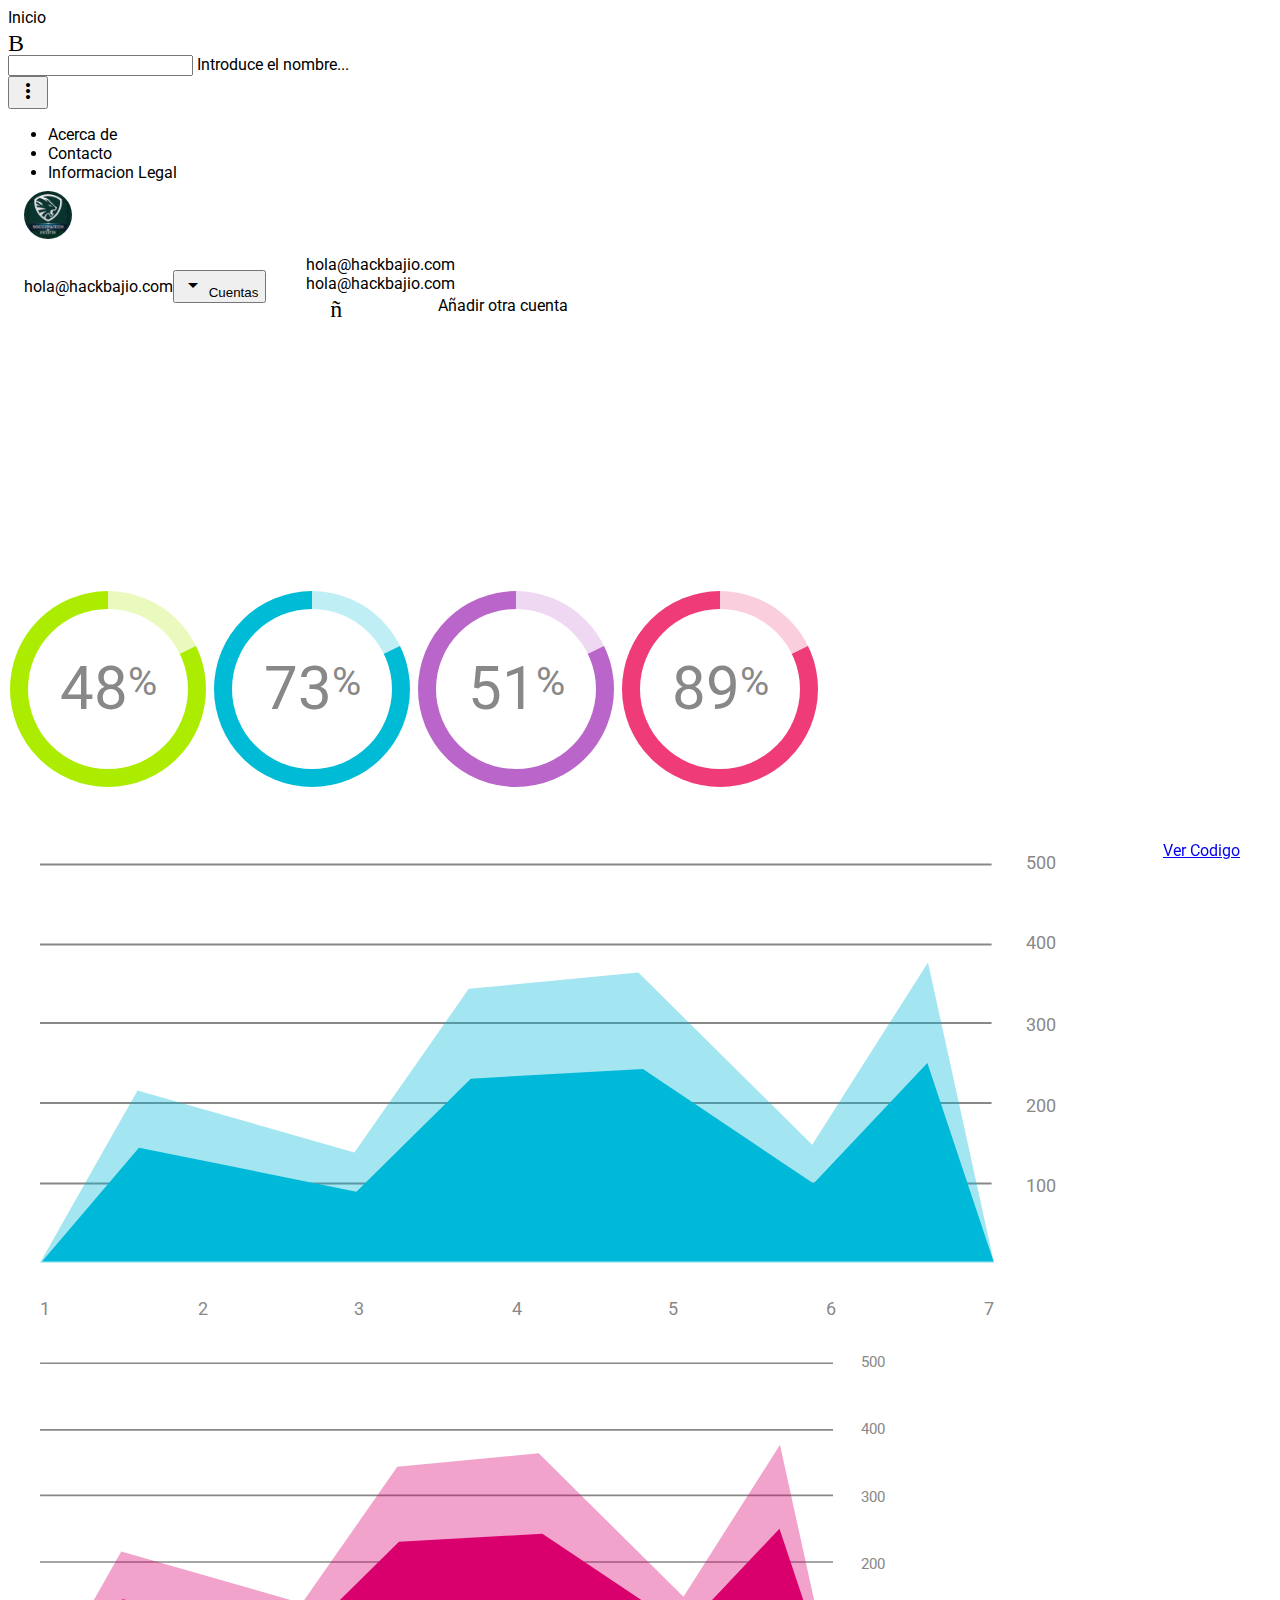
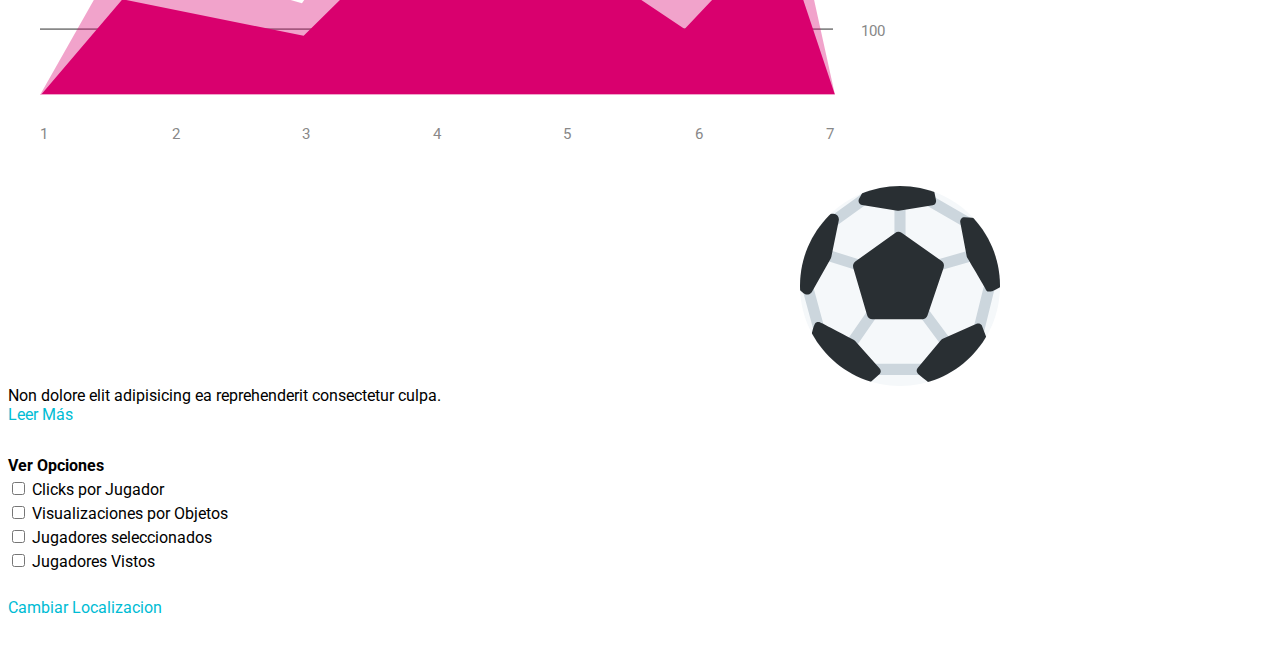
<file: index.html>
<!doctype html>
<html lang="en">
  <head>
    <meta charset="utf-8">
    <meta http-equiv="X-UA-Compatible" content="IE=edge">
    <meta name="description" content="A front-end template that helps you build fast, modern mobile web apps.">
    <meta name="viewport" content="width=device-width, initial-scale=1.0, minimum-scale=1.0">
    <title>Seleccion de Talento</title>

    <!-- Add to homescreen for Chrome on Android -->
    <meta name="mobile-web-app-capable" content="yes">
    <link rel="icon" sizes="192x192" href="images/android-desktop.png">

    <!-- Add to homescreen for Safari on iOS -->
    <meta name="apple-mobile-web-app-capable" content="yes">
    <meta name="apple-mobile-web-app-status-bar-style" content="black">
    <meta name="apple-mobile-web-app-title" content="Material Design Lite">
    <link rel="apple-touch-icon-precomposed" href="images/ios-desktop.png">

    <!-- Tile icon for Win8 (144x144 + tile color) -->
    <meta name="msapplication-TileImage" content="images/touch/ms-touch-icon-144x144-precomposed.png">
    <meta name="msapplication-TileColor" content="#3372DF">

    <link rel="shortcut icon" href="images/favicon.png">

    <link rel="stylesheet" href="https://fonts.googleapis.com/css?family=Roboto:regular,bold,italic,thin,light,bolditalic,black,medium&amp;lang=en">
    <link rel="stylesheet" href="https://fonts.googleapis.com/icon?family=Material+Icons">
    <link rel="stylesheet" href="https://code.getmdl.io/1.3.0/material.cyan-light_blue.min.css">
    <link rel="stylesheet" href="styles.css">
    <style>
    #view-source {
      position: fixed;
      display: block;
      right: 0;
      bottom: 0;
      margin-right: 40px;
      margin-bottom: 40px;
      z-index: 900;
    }
    </style>
  </head>
  <body>
    <div class="demo-layout mdl-layout mdl-js-layout mdl-layout--fixed-drawer mdl-layout--fixed-header">
      <header class="demo-header mdl-layout__header mdl-color--grey-100 mdl-color-text--grey-600">
        <div class="mdl-layout__header-row">
          <span class="mdl-layout-title">Inicio</span>
          <div class="mdl-layout-spacer"></div>
          <div class="mdl-textfield mdl-js-textfield mdl-textfield--expandable">
            <label class="mdl-button mdl-js-button mdl-button--icon" for="search">
              <i class="material-icons">Buscar</i>
            </label>
            <div class="mdl-textfield__expandable-holder">
              <input class="mdl-textfield__input" type="text" id="search">
              <label class="mdl-textfield__label" for="search">Introduce el nombre...</label>
            </div>
          </div>
          <button class="mdl-button mdl-js-button mdl-js-ripple-effect mdl-button--icon" id="hdrbtn">
            <i class="material-icons">more_vert</i>
          </button>
          <ul class="mdl-menu mdl-js-menu mdl-js-ripple-effect mdl-menu--bottom-right" for="hdrbtn">
            <li class="mdl-menu__item">Acerca de</li>
            <li class="mdl-menu__item">Contacto</li>
            <li class="mdl-menu__item">Informacion Legal</li>
          </ul>
        </div>
      </header>
      <div class="demo-drawer mdl-layout__drawer mdl-color--blue-grey-900 mdl-color-text--blue-grey-50">
        <header class="demo-drawer-header">
          <img src="images/user.jpg" class="demo-avatar">
          <div class="demo-avatar-dropdown">
            <span>hola@hackbajio.com</span>
            <div class="mdl-layout-spacer"></div>
            <button id="accbtn" class="mdl-button mdl-js-button mdl-js-ripple-effect mdl-button--icon">
              <i class="material-icons" role="presentation">arrow_drop_down</i>
              <span class="visuallyhidden">Cuentas</span>
            </button>
            <ul class="mdl-menu mdl-menu--bottom-right mdl-js-menu mdl-js-ripple-effect" for="accbtn">
              <li class="mdl-menu__item">hola@hackbajio.com</li>
              <li class="mdl-menu__item">hola@hackbajio.com</li>
              <li class="mdl-menu__item"><i class="material-icons">añadir</i>Añadir otra cuenta</li>
            </ul>
          </div>
        </header>
        <nav class="demo-navigation mdl-navigation mdl-color--blue-grey-800">
          <a class="mdl-navigation__link" href=""><i class="mdl-color-text--blue-grey-400 material-icons" role="presentation">home</i>Inicio</a>
          <a class="mdl-navigation__link" href=""><i class="mdl-color-text--blue-grey-400 material-icons" role="presentation">inbox</i>Bandeja</a>
          <a class="mdl-navigation__link" href=""><i class="mdl-color-text--blue-grey-400 material-icons" role="presentation">delete</i>Papelera</a>
          <a class="mdl-navigation__link" href=""><i class="mdl-color-text--blue-grey-400 material-icons" role="presentation">report</i>Spam</a>
          <a class="mdl-navigation__link" href=""><i class="mdl-color-text--blue-grey-400 material-icons" role="presentation">forum</i>Foros</a>
          <a class="mdl-navigation__link" href=""><i class="mdl-color-text--blue-grey-400 material-icons" role="presentation">flag</i>Actualizaciones</a>
          <a class="mdl-navigation__link" href=""><i class="mdl-color-text--blue-grey-400 material-icons" role="presentation">local_offer</i>Destacados</a>
          <a class="mdl-navigation__link" href=""><i class="mdl-color-text--blue-grey-400 material-icons" role="presentation">shopping_cart</i>Publicidad</a>
          <a class="mdl-navigation__link" href="Players.html"><i class="mdl-color-text--blue-grey-400 material-icons" role="presentation">people</i>Social</a>
          <div class="mdl-layout-spacer"></div>
          <a class="mdl-navigation__link" href=""><i class="mdl-color-text--blue-grey-400 material-icons" role="presentation">help_outline</i><span class="visuallyhidden">Ayuda</span></a>
        </nav>
      </div>
      <main class="mdl-layout__content mdl-color--grey-100">
        <div class="mdl-grid demo-content">
          <div class="demo-charts mdl-color--white mdl-shadow--2dp mdl-cell mdl-cell--12-col mdl-grid">
            <svg fill="currentColor" width="200px" height="200px" viewBox="0 0 1 1" class="demo-chart mdl-cell mdl-cell--4-col mdl-cell--3-col-desktop">
              <use xlink:href="#piechart" mask="url(#piemask)" />
              <text x="0.5" y="0.5" font-family="Roboto" font-size="0.3" fill="#888" text-anchor="middle" dy="0.1">48<tspan font-size="0.2" dy="-0.07">%</tspan></text>
            </svg>
            <svg fill="currentColor" width="200px" height="200px" viewBox="0 0 1 1" class="demo-chart mdl-cell mdl-cell--4-col mdl-cell--3-col-desktop">
              <use xlink:href="#piechart" mask="url(#piemask)" />
              <text x="0.5" y="0.5" font-family="Roboto" font-size="0.3" fill="#888" text-anchor="middle" dy="0.1">73<tspan dy="-0.07" font-size="0.2">%</tspan></text>
            </svg>
            <svg fill="currentColor" width="200px" height="200px" viewBox="0 0 1 1" class="demo-chart mdl-cell mdl-cell--4-col mdl-cell--3-col-desktop">
              <use xlink:href="#piechart" mask="url(#piemask)" />
              <text x="0.5" y="0.5" font-family="Roboto" font-size="0.3" fill="#888" text-anchor="middle" dy="0.1">51<tspan dy="-0.07" font-size="0.2">%</tspan></text>
            </svg>
            <svg fill="currentColor" width="200px" height="200px" viewBox="0 0 1 1" class="demo-chart mdl-cell mdl-cell--4-col mdl-cell--3-col-desktop">
              <use xlink:href="#piechart" mask="url(#piemask)" />
              <text x="0.5" y="0.5" font-family="Roboto" font-size="0.3" fill="#888" text-anchor="middle" dy="0.1">89<tspan dy="-0.07" font-size="0.2">%</tspan></text>
            </svg>
          </div>
          <div class="demo-graphs mdl-shadow--2dp mdl-color--white mdl-cell mdl-cell--8-col">
            <svg fill="currentColor" viewBox="0 0 500 250" class="demo-graph">
              <use xlink:href="#chart" />
            </svg>
            <svg fill="currentColor" viewBox="0 0 600 250" class="demo-graph">
              <use xlink:href="#chart" />
            </svg>
          </div>
          <div class="demo-cards mdl-cell mdl-cell--4-col mdl-cell--8-col-tablet mdl-grid mdl-grid--no-spacing">
            <div class="demo-updates mdl-card mdl-shadow--2dp mdl-cell mdl-cell--4-col mdl-cell--4-col-tablet mdl-cell--12-col-desktop">
              <div class="mdl-card__title mdl-card--expand mdl-color--teal-300">
                <h2 class="mdl-card__title-text">Actualizaciones</h2>
              </div>
              <div class="mdl-card__supporting-text mdl-color-text--grey-600">
                Non dolore elit adipisicing ea reprehenderit consectetur culpa.
              </div>
              <div class="mdl-card__actions mdl-card--border">
                <a href="#" class="mdl-button mdl-js-button mdl-js-ripple-effect">Leer Más</a>
              </div>
            </div>
            <div class="demo-separator mdl-cell--1-col"></div>
            <div class="demo-options mdl-card mdl-color--deep-purple-500 mdl-shadow--2dp mdl-cell mdl-cell--4-col mdl-cell--3-col-tablet mdl-cell--12-col-desktop">
              <div class="mdl-card__supporting-text mdl-color-text--blue-grey-50">
                <h3>Ver Opciones</h3>
                <ul>
                  <li>
                    <label for="chkbox1" class="mdl-checkbox mdl-js-checkbox mdl-js-ripple-effect">
                      <input type="checkbox" id="chkbox1" class="mdl-checkbox__input">
                      <span class="mdl-checkbox__label">Clicks por Jugador</span>
                    </label>
                  </li>
                  <li>
                    <label for="chkbox2" class="mdl-checkbox mdl-js-checkbox mdl-js-ripple-effect">
                      <input type="checkbox" id="chkbox2" class="mdl-checkbox__input">
                      <span class="mdl-checkbox__label">Visualizaciones por Objetos</span>
                    </label>
                  </li>
                  <li>
                    <label for="chkbox3" class="mdl-checkbox mdl-js-checkbox mdl-js-ripple-effect">
                      <input type="checkbox" id="chkbox3" class="mdl-checkbox__input">
                      <span class="mdl-checkbox__label">Jugadores seleccionados</span>
                    </label>
                  </li>
                  <li>
                    <label for="chkbox4" class="mdl-checkbox mdl-js-checkbox mdl-js-ripple-effect">
                      <input type="checkbox" id="chkbox4" class="mdl-checkbox__input">
                      <span class="mdl-checkbox__label">Jugadores Vistos</span>
                    </label>
                  </li>
                </ul>
              </div>
              <div class="mdl-card__actions mdl-card--border">
                <a href="#" class="mdl-button mdl-js-button mdl-js-ripple-effect mdl-color-text--blue-grey-50">Cambiar Localizacion</a>
                <div class="mdl-layout-spacer"></div>
                <i class="material-icons">location_on</i>
              </div>
            </div>
          </div>
        </div>
      </main>
    </div>
      <svg xmlns="http://www.w3.org/2000/svg" xmlns:xlink="http://www.w3.org/1999/xlink" version="1.1" style="position: fixed; left: -1000px; height: -1000px;">
        <defs>
          <mask id="piemask" maskContentUnits="objectBoundingBox">
            <circle cx=0.5 cy=0.5 r=0.49 fill="white" />
            <circle cx=0.5 cy=0.5 r=0.40 fill="black" />
          </mask>
          <g id="piechart">
            <circle cx=0.5 cy=0.5 r=0.5 />
            <path d="M 0.5 0.5 0.5 0 A 0.5 0.5 0 0 1 0.95 0.28 z" stroke="none" fill="rgba(255, 255, 255, 0.75)" />
          </g>
        </defs>
      </svg>
      <svg version="1.1" xmlns="http://www.w3.org/2000/svg" xmlns:xlink="http://www.w3.org/1999/xlink" viewBox="0 0 500 250" style="position: fixed; left: -1000px; height: -1000px;">
        <defs>
          <g id="chart">
            <g id="Gridlines">
              <line fill="#888888" stroke="#888888" stroke-miterlimit="10" x1="0" y1="27.3" x2="468.3" y2="27.3" />
              <line fill="#888888" stroke="#888888" stroke-miterlimit="10" x1="0" y1="66.7" x2="468.3" y2="66.7" />
              <line fill="#888888" stroke="#888888" stroke-miterlimit="10" x1="0" y1="105.3" x2="468.3" y2="105.3" />
              <line fill="#888888" stroke="#888888" stroke-miterlimit="10" x1="0" y1="144.7" x2="468.3" y2="144.7" />
              <line fill="#888888" stroke="#888888" stroke-miterlimit="10" x1="0" y1="184.3" x2="468.3" y2="184.3" />
            </g>
            <g id="Numbers">
              <text transform="matrix(1 0 0 1 485 29.3333)" fill="#888888" font-family="'Roboto'" font-size="9">500</text>
              <text transform="matrix(1 0 0 1 485 69)" fill="#888888" font-family="'Roboto'" font-size="9">400</text>
              <text transform="matrix(1 0 0 1 485 109.3333)" fill="#888888" font-family="'Roboto'" font-size="9">300</text>
              <text transform="matrix(1 0 0 1 485 149)" fill="#888888" font-family="'Roboto'" font-size="9">200</text>
              <text transform="matrix(1 0 0 1 485 188.3333)" fill="#888888" font-family="'Roboto'" font-size="9">100</text>
              <text transform="matrix(1 0 0 1 0 249.0003)" fill="#888888" font-family="'Roboto'" font-size="9">1</text>
              <text transform="matrix(1 0 0 1 78 249.0003)" fill="#888888" font-family="'Roboto'" font-size="9">2</text>
              <text transform="matrix(1 0 0 1 154.6667 249.0003)" fill="#888888" font-family="'Roboto'" font-size="9">3</text>
              <text transform="matrix(1 0 0 1 232.1667 249.0003)" fill="#888888" font-family="'Roboto'" font-size="9">4</text>
              <text transform="matrix(1 0 0 1 309 249.0003)" fill="#888888" font-family="'Roboto'" font-size="9">5</text>
              <text transform="matrix(1 0 0 1 386.6667 249.0003)" fill="#888888" font-family="'Roboto'" font-size="9">6</text>
              <text transform="matrix(1 0 0 1 464.3333 249.0003)" fill="#888888" font-family="'Roboto'" font-size="9">7</text>
            </g>
            <g id="Layer_5">
              <polygon opacity="0.36" stroke-miterlimit="10" points="0,223.3 48,138.5 154.7,169 211,88.5
              294.5,80.5 380,165.2 437,75.5 469.5,223.3 	"/>
            </g>
            <g id="Layer_4">
              <polygon stroke-miterlimit="10" points="469.3,222.7 1,222.7 48.7,166.7 155.7,188.3 212,132.7
              296.7,128 380.7,184.3 436.7,125 	"/>
            </g>
          </g>
        </defs>
      </svg>
      <a href="https://github.com/google/material-design-lite/blob/mdl-1.x/templates/dashboard/" target="_blank" id="view-source" class="mdl-button mdl-js-button mdl-button--raised mdl-js-ripple-effect mdl-button--colored mdl-color-text--white">Ver Codigo</a>
    <script src="https://code.getmdl.io/1.3.0/material.min.js"></script>
  </body>
</html>
</file>
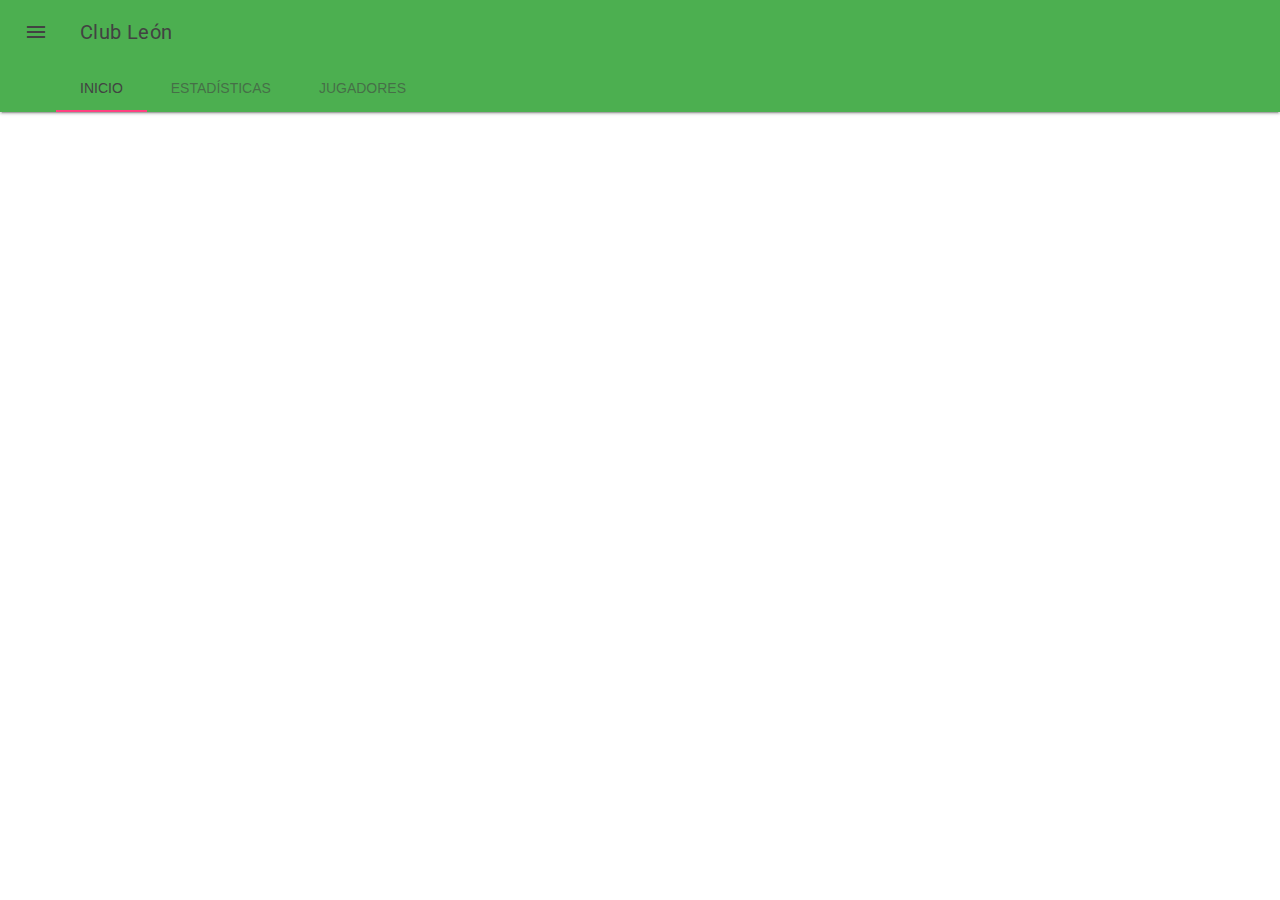
<file: Players.html>
<!DOCTYPE html>
<html lang="en">
<head>
	<meta charset="UTF-8">
	<title>HackBajio</title>

	<!--ICONOS-->
	<link href="https://fonts.googleapis.com/icon?family=Material+Icons"
      rel="stylesheet">

	<link rel="stylesheet" href="css/material.min-colors.css">
	<link rel="stylesheet" href="http://fonts.googleapis.com/css?family=Roboto:300,400,500,700" type="text/css">
	<script src="js/material.min.js"></script>
</head>
<body>

<!-- Simple header with scrollable tabs. -->
<div class="mdl-layout mdl-js-layout mdl-layout--fixed-header">
  <header class="mdl-layout__header">
    <div class="mdl-layout__header-row">
      <!-- Title -->
      <span class="mdl-layout-title">Club León</span>
    </div>
    <!-- Tabs -->
    <div class="mdl-layout__tab-bar mdl-js-ripple-effect">
      <a href="#scroll-tab-1" class="mdl-layout__tab is-active">Inicio</a>
      <a href="#scroll-tab-2" class="mdl-layout__tab">Estadísticas</a>
      <a href="#scroll-tab-3" class="mdl-layout__tab">Jugadores</a>
    </div>
  </header>

  <div class="mdl-layout__drawer">
    <span class="mdl-layout-title">Club León</span>
  </div>

  <main class="mdl-layout__content">

    <section class="mdl-layout__tab-panel is-active" id="scroll-tab-1">
      <div class="page-content"><!-- Your content goes here -->
      	
      </div>
    </section>
    <section class="mdl-layout__tab-panel" id="scroll-tab-2">
      <div class="page-content"><!-- Your content goes here -->
      	
      	

      </div>
    </section>
    <section class="mdl-layout__tab-panel" id="scroll-tab-3">
      <div class="page-content"><!-- Your content goes here -->
      	
      	<h4><center>Porteros</center></h4>
		<HR SIZE=4 NOSHADE>
		<center>
			<IMG SRC="images/28.jpg" WIDTH=180 HEIGHT=210>
			<IMG SRC="images/16.jpg" WIDTH=180 HEIGHT=210>
			<IMG SRC="images/1.jpg" WIDTH=180 HEIGHT=210>
			<IMG SRC="images/25.jpg" WIDTH=180 HEIGHT=210>
			<h4>Defensas</h4>
			<HR SIZE=4 NOSHADE>
			<IMG SRC="images/15.jpg" WIDTH=180 HEIGHT=210>
			<IMG SRC="images/4.jpg" WIDTH=180 HEIGHT=210>
			<IMG SRC="images/6.jpg" WIDTH=180 HEIGHT=210>
			<IMG SRC="images/5.jpg" WIDTH=180 HEIGHT=210>
			<IMG SRC="images/3.jpg" WIDTH=180 HEIGHT=210>
			<IMG SRC="images/23.jpg" WIDTH=180 HEIGHT=210>
			<IMG SRC="images/35.jpg" WIDTH=180 HEIGHT=210>
			<IMG SRC="images/24.jpg" WIDTH=180 HEIGHT=210>
			<h4>Medios</h4>
			<HR SIZE=4 NOSHADE>
			<IMG SRC="images/13.jpg" WIDTH=180 HEIGHT=210>
			<IMG SRC="images/11.jpg" WIDTH=180 HEIGHT=210>
			<IMG SRC="images/27.jpg" WIDTH=180 HEIGHT=210>
			<IMG SRC="images/26.jpg" WIDTH=180 HEIGHT=210>
			<IMG SRC="images/21.jpg" WIDTH=180 HEIGHT=210>
			<IMG SRC="images/8.jpg" WIDTH=180 HEIGHT=210>
			<IMG SRC="images/30.jpg" WIDTH=180 HEIGHT=210>
			<IMG SRC="images/7.jpg" WIDTH=180 HEIGHT=210>
			</center>	

      </div>
    </section>

  </main>
</div>

</body>
</html>
</file>
<file: styles.css>
/**
 * Copyright 2015 Google Inc. All Rights Reserved.
 *
 * Licensed under the Apache License, Version 2.0 (the "License");
 * you may not use this file except in compliance with the License.
 * You may obtain a copy of the License at
 *
 *      http://www.apache.org/licenses/LICENSE-2.0
 *
 * Unless required by applicable law or agreed to in writing, software
 * distributed under the License is distributed on an "AS IS" BASIS,
 * WITHOUT WARRANTIES OR CONDITIONS OF ANY KIND, either express or implied.
 * See the License for the specific language governing permissions and
 * limitations under the License.
 */

html, body {
  font-family: 'Roboto', 'Helvetica', sans-serif;
}
.demo-avatar {
  width: 48px;
  height: 48px;
  border-radius: 24px;
}
.demo-layout .mdl-layout__header .mdl-layout__drawer-button {
  color: rgba(0, 0, 0, 0.54);
}
.mdl-layout__drawer .avatar {
  margin-bottom: 16px;
}
.demo-drawer {
  border: none;
}
/* iOS Safari specific workaround */
.demo-drawer .mdl-menu__container {
  z-index: -1;
}
.demo-drawer .demo-navigation {
  z-index: -2;
}
/* END iOS Safari specific workaround */
.demo-drawer .mdl-menu .mdl-menu__item {
  display: -webkit-flex;
  display: -ms-flexbox;
  display: flex;
  -webkit-align-items: center;
      -ms-flex-align: center;
          align-items: center;
}
.demo-drawer-header {
  box-sizing: border-box;
  display: -webkit-flex;
  display: -ms-flexbox;
  display: flex;
  -webkit-flex-direction: column;
      -ms-flex-direction: column;
          flex-direction: column;
  -webkit-justify-content: flex-end;
      -ms-flex-pack: end;
          justify-content: flex-end;
  padding: 16px;
  height: 151px;
}
.demo-avatar-dropdown {
  display: -webkit-flex;
  display: -ms-flexbox;
  display: flex;
  position: relative;
  -webkit-flex-direction: row;
      -ms-flex-direction: row;
          flex-direction: row;
  -webkit-align-items: center;
      -ms-flex-align: center;
          align-items: center;
  width: 100%;
}

.demo-navigation {
  -webkit-flex-grow: 1;
      -ms-flex-positive: 1;
          flex-grow: 1;
}
.demo-layout .demo-navigation .mdl-navigation__link {
  display: -webkit-flex !important;
  display: -ms-flexbox !important;
  display: flex !important;
  -webkit-flex-direction: row;
      -ms-flex-direction: row;
          flex-direction: row;
  -webkit-align-items: center;
      -ms-flex-align: center;
          align-items: center;
  color: rgba(255, 255, 255, 0.56);
  font-weight: 500;
}
.demo-layout .demo-navigation .mdl-navigation__link:hover {
  background-color: #00BCD4;
  color: #37474F;
}
.demo-navigation .mdl-navigation__link .material-icons {
  font-size: 24px;
  color: rgba(255, 255, 255, 0.56);
  margin-right: 32px;
}

.demo-content {
  max-width: 1080px;
}

.demo-charts {
  -webkit-align-items: center;
      -ms-flex-align: center;
          align-items: center;
}
.demo-chart:nth-child(1) {
  color: #ACEC00;
}
.demo-chart:nth-child(2) {
  color: #00BBD6;
}
.demo-chart:nth-child(3) {
  color: #BA65C9;
}
.demo-chart:nth-child(4) {
  color: #EF3C79;
}
.demo-graphs {
  padding: 16px 32px;
  display: -webkit-flex;
  display: -ms-flexbox;
  display: flex;
  -webkit-flex-direction: column;
      -ms-flex-direction: column;
          flex-direction: column;
  -webkit-align-items: stretch;
      -ms-flex-align: stretch;
          align-items: stretch;
}
/* TODO: Find a proper solution to have the graphs
 * not float around outside their container in IE10/11.
 * Using a browserhacks.com solution for now.
 */
_:-ms-input-placeholder, :root .demo-graphs {
  min-height: 664px;
}
_:-ms-input-placeholder, :root .demo-graph {
  max-height: 300px;
}
/* TODO end */
.demo-graph:nth-child(1) {
  color: #00b9d8;
}
.demo-graph:nth-child(2) {
  color: #d9006e;
}

.demo-cards {
  -webkit-align-items: flex-start;
      -ms-flex-align: start;
          align-items: flex-start;
  -webkit-align-content: flex-start;
      -ms-flex-line-pack: start;
          align-content: flex-start;
}
.demo-cards .demo-separator {
  height: 32px;
}
.demo-cards .mdl-card__title.mdl-card__title {
  color: white;
  font-size: 24px;
  font-weight: 400;
}
.demo-cards ul {
  padding: 0;
}
.demo-cards h3 {
  font-size: 1em;
}
.demo-updates .mdl-card__title {
  min-height: 200px;
  background-image: url('images/ball.svg');
  background-position: 90% 100%;
  background-repeat: no-repeat;
}
.demo-cards .mdl-card__actions a {
  color: #00BCD4;
  text-decoration: none;
}

.demo-options h3 {
  margin: 0;
}
.demo-options .mdl-checkbox__box-outline {
  border-color: rgba(255, 255, 255, 0.89);
}
.demo-options ul {
  margin: 0;
  list-style-type: none;
}
.demo-options li {
  margin: 4px 0;
}
.demo-options .material-icons {
  color: rgba(255, 255, 255, 0.89);
}
.demo-options .mdl-card__actions {
  height: 64px;
  display: -webkit-flex;
  display: -ms-flexbox;
  display: flex;
  box-sizing: border-box;
  -webkit-align-items: center;
      -ms-flex-align: center;
          align-items: center;
}
</file>
<file: css/material.min-colors.css>
/**
 * material-design-lite - Material Design Components in CSS, JS and HTML
 * @version v1.3.0
 * @license Apache-2.0
 * @copyright 2015 Google, Inc.
 * @link https://github.com/google/material-design-lite
 */
@charset "UTF-8";html{color:rgba(0,0,0,.87)}::-moz-selection{background:#b3d4fc;text-shadow:none}::selection{background:#b3d4fc;text-shadow:none}hr{display:block;height:1px;border:0;border-top:1px solid #ccc;margin:1em 0;padding:0}audio,canvas,iframe,img,svg,video{vertical-align:middle}fieldset{border:0;margin:0;padding:0}textarea{resize:vertical}.browserupgrade{margin:.2em 0;background:#ccc;color:#000;padding:.2em 0}.hidden{display:none!important}.visuallyhidden{border:0;clip:rect(0 0 0 0);height:1px;margin:-1px;overflow:hidden;padding:0;position:absolute;width:1px}.visuallyhidden.focusable:active,.visuallyhidden.focusable:focus{clip:auto;height:auto;margin:0;overflow:visible;position:static;width:auto}.invisible{visibility:hidden}.clearfix:before,.clearfix:after{content:" ";display:table}.clearfix:after{clear:both}@media print{*,*:before,*:after,*:first-letter{background:transparent!important;color:#000!important;box-shadow:none!important}a,a:visited{text-decoration:underline}a[href]:after{content:" (" attr(href)")"}abbr[title]:after{content:" (" attr(title)")"}a[href^="#"]:after,a[href^="javascript:"]:after{content:""}pre,blockquote{border:1px solid #999;page-break-inside:avoid}thead{display:table-header-group}tr,img{page-break-inside:avoid}img{max-width:100%!important}p,h2,h3{orphans:3;widows:3}h2,h3{page-break-after:avoid}}a,.mdl-accordion,.mdl-button,.mdl-card,.mdl-checkbox,.mdl-dropdown-menu,.mdl-icon-toggle,.mdl-item,.mdl-radio,.mdl-slider,.mdl-switch,.mdl-tabs__tab{-webkit-tap-highlight-color:transparent;-webkit-tap-highlight-color:rgba(255,255,255,0)}html{width:100%;height:100%;-ms-touch-action:manipulation;touch-action:manipulation}body{width:100%;min-height:100%}main{display:block}*[hidden]{display:none!important}html,body{font-family:"Helvetica","Arial",sans-serif;font-size:14px;font-weight:400;line-height:20px}h1,h2,h3,h4,h5,h6,p{padding:0}h1 small,h2 small,h3 small,h4 small,h5 small,h6 small{font-family:"Roboto","Helvetica","Arial",sans-serif;font-weight:400;line-height:1.35;letter-spacing:-.02em;opacity:.54;font-size:.6em}h1{font-size:56px;line-height:1.35;letter-spacing:-.02em;margin:24px 0}h1,h2{font-family:"Roboto","Helvetica","Arial",sans-serif;font-weight:400}h2{font-size:45px;line-height:48px}h2,h3{margin:24px 0}h3{font-size:34px;line-height:40px}h3,h4{font-family:"Roboto","Helvetica","Arial",sans-serif;font-weight:400}h4{font-size:24px;line-height:32px;-moz-osx-font-smoothing:grayscale;margin:24px 0 16px}h5{font-size:20px;font-weight:500;line-height:1;letter-spacing:.02em}h5,h6{font-family:"Roboto","Helvetica","Arial",sans-serif;margin:24px 0 16px}h6{font-size:16px;letter-spacing:.04em}h6,p{font-weight:400;line-height:24px}p{font-size:14px;letter-spacing:0;margin:0 0 16px}a{color:rgb(255,64,129);font-weight:500}blockquote{font-family:"Roboto","Helvetica","Arial",sans-serif;position:relative;font-size:24px;font-weight:300;font-style:italic;line-height:1.35;letter-spacing:.08em}blockquote:before{position:absolute;left:-.5em;content:'“'}blockquote:after{content:'”';margin-left:-.05em}mark{background-color:#f4ff81}dt{font-weight:700}address{font-size:12px;line-height:1;font-style:normal}address,ul,ol{font-weight:400;letter-spacing:0}ul,ol{font-size:14px;line-height:24px}.mdl-typography--display-4,.mdl-typography--display-4-color-contrast{font-family:"Roboto","Helvetica","Arial",sans-serif;font-size:112px;font-weight:300;line-height:1;letter-spacing:-.04em}.mdl-typography--display-4-color-contrast{opacity:.54}.mdl-typography--display-3,.mdl-typography--display-3-color-contrast{font-family:"Roboto","Helvetica","Arial",sans-serif;font-size:56px;font-weight:400;line-height:1.35;letter-spacing:-.02em}.mdl-typography--display-3-color-contrast{opacity:.54}.mdl-typography--display-2,.mdl-typography--display-2-color-contrast{font-family:"Roboto","Helvetica","Arial",sans-serif;font-size:45px;font-weight:400;line-height:48px}.mdl-typography--display-2-color-contrast{opacity:.54}.mdl-typography--display-1,.mdl-typography--display-1-color-contrast{font-family:"Roboto","Helvetica","Arial",sans-serif;font-size:34px;font-weight:400;line-height:40px}.mdl-typography--display-1-color-contrast{opacity:.54}.mdl-typography--headline,.mdl-typography--headline-color-contrast{font-family:"Roboto","Helvetica","Arial",sans-serif;font-size:24px;font-weight:400;line-height:32px;-moz-osx-font-smoothing:grayscale}.mdl-typography--headline-color-contrast{opacity:.87}.mdl-typography--title,.mdl-typography--title-color-contrast{font-family:"Roboto","Helvetica","Arial",sans-serif;font-size:20px;font-weight:500;line-height:1;letter-spacing:.02em}.mdl-typography--title-color-contrast{opacity:.87}.mdl-typography--subhead,.mdl-typography--subhead-color-contrast{font-family:"Roboto","Helvetica","Arial",sans-serif;font-size:16px;font-weight:400;line-height:24px;letter-spacing:.04em}.mdl-typography--subhead-color-contrast{opacity:.87}.mdl-typography--body-2,.mdl-typography--body-2-color-contrast{font-size:14px;font-weight:700;line-height:24px;letter-spacing:0}.mdl-typography--body-2-color-contrast{opacity:.87}.mdl-typography--body-1,.mdl-typography--body-1-color-contrast{font-size:14px;font-weight:400;line-height:24px;letter-spacing:0}.mdl-typography--body-1-color-contrast{opacity:.87}.mdl-typography--body-2-force-preferred-font,.mdl-typography--body-2-force-preferred-font-color-contrast{font-family:"Roboto","Helvetica","Arial",sans-serif;font-size:14px;font-weight:500;line-height:24px;letter-spacing:0}.mdl-typography--body-2-force-preferred-font-color-contrast{opacity:.87}.mdl-typography--body-1-force-preferred-font,.mdl-typography--body-1-force-preferred-font-color-contrast{font-family:"Roboto","Helvetica","Arial",sans-serif;font-size:14px;font-weight:400;line-height:24px;letter-spacing:0}.mdl-typography--body-1-force-preferred-font-color-contrast{opacity:.87}.mdl-typography--caption,.mdl-typography--caption-force-preferred-font{font-size:12px;font-weight:400;line-height:1;letter-spacing:0}.mdl-typography--caption-force-preferred-font{font-family:"Roboto","Helvetica","Arial",sans-serif}.mdl-typography--caption-color-contrast,.mdl-typography--caption-force-preferred-font-color-contrast{font-size:12px;font-weight:400;line-height:1;letter-spacing:0;opacity:.54}.mdl-typography--caption-force-preferred-font-color-contrast,.mdl-typography--menu{font-family:"Roboto","Helvetica","Arial",sans-serif}.mdl-typography--menu{font-size:14px;font-weight:500;line-height:1;letter-spacing:0}.mdl-typography--menu-color-contrast{opacity:.87}.mdl-typography--menu-color-contrast,.mdl-typography--button,.mdl-typography--button-color-contrast{font-family:"Roboto","Helvetica","Arial",sans-serif;font-size:14px;font-weight:500;line-height:1;letter-spacing:0}.mdl-typography--button,.mdl-typography--button-color-contrast{text-transform:uppercase}.mdl-typography--button-color-contrast{opacity:.87}.mdl-typography--text-left{text-align:left}.mdl-typography--text-right{text-align:right}.mdl-typography--text-center{text-align:center}.mdl-typography--text-justify{text-align:justify}.mdl-typography--text-nowrap{white-space:nowrap}.mdl-typography--text-lowercase{text-transform:lowercase}.mdl-typography--text-uppercase{text-transform:uppercase}.mdl-typography--text-capitalize{text-transform:capitalize}.mdl-typography--font-thin{font-weight:200!important}.mdl-typography--font-light{font-weight:300!important}.mdl-typography--font-regular{font-weight:400!important}.mdl-typography--font-medium{font-weight:500!important}.mdl-typography--font-bold{font-weight:700!important}.mdl-typography--font-black{font-weight:900!important}.material-icons{font-family:'Material Icons';font-weight:400;font-style:normal;font-size:24px;line-height:1;letter-spacing:normal;text-transform:none;display:inline-block;word-wrap:normal;-moz-font-feature-settings:'liga';font-feature-settings:'liga';-webkit-font-feature-settings:'liga';-webkit-font-smoothing:antialiased}.mdl-color-text--red{color:#f44336 !important}.mdl-color--red{background-color:#f44336 !important}.mdl-color-text--red-50{color:#ffebee !important}.mdl-color--red-50{background-color:#ffebee !important}.mdl-color-text--red-100{color:#ffcdd2 !important}.mdl-color--red-100{background-color:#ffcdd2 !important}.mdl-color-text--red-200{color:#ef9a9a !important}.mdl-color--red-200{background-color:#ef9a9a !important}.mdl-color-text--red-300{color:#e57373 !important}.mdl-color--red-300{background-color:#e57373 !important}.mdl-color-text--red-400{color:#ef5350 !important}.mdl-color--red-400{background-color:#ef5350 !important}.mdl-color-text--red-500{color:#f44336 !important}.mdl-color--red-500{background-color:#f44336 !important}.mdl-color-text--red-600{color:#e53935 !important}.mdl-color--red-600{background-color:#e53935 !important}.mdl-color-text--red-700{color:#d32f2f !important}.mdl-color--red-700{background-color:#d32f2f !important}.mdl-color-text--red-800{color:#c62828 !important}.mdl-color--red-800{background-color:#c62828 !important}.mdl-color-text--red-900{color:#b71c1c !important}.mdl-color--red-900{background-color:#b71c1c !important}.mdl-color-text--red-A100{color:#ff8a80 !important}.mdl-color--red-A100{background-color:#ff8a80 !important}.mdl-color-text--red-A200{color:#ff5252 !important}.mdl-color--red-A200{background-color:#ff5252 !important}.mdl-color-text--red-A400{color:#ff1744 !important}.mdl-color--red-A400{background-color:#ff1744 !important}.mdl-color-text--red-A700{color:#d50000 !important}.mdl-color--red-A700{background-color:#d50000 !important}.mdl-color-text--pink{color:#e91e63 !important}.mdl-color--pink{background-color:#e91e63 !important}.mdl-color-text--pink-50{color:#fce4ec !important}.mdl-color--pink-50{background-color:#fce4ec !important}.mdl-color-text--pink-100{color:#f8bbd0 !important}.mdl-color--pink-100{background-color:#f8bbd0 !important}.mdl-color-text--pink-200{color:#f48fb1 !important}.mdl-color--pink-200{background-color:#f48fb1 !important}.mdl-color-text--pink-300{color:#f06292 !important}.mdl-color--pink-300{background-color:#f06292 !important}.mdl-color-text--pink-400{color:#ec407a !important}.mdl-color--pink-400{background-color:#ec407a !important}.mdl-color-text--pink-500{color:#e91e63 !important}.mdl-color--pink-500{background-color:#e91e63 !important}.mdl-color-text--pink-600{color:#d81b60 !important}.mdl-color--pink-600{background-color:#d81b60 !important}.mdl-color-text--pink-700{color:#c2185b !important}.mdl-color--pink-700{background-color:#c2185b !important}.mdl-color-text--pink-800{color:#ad1457 !important}.mdl-color--pink-800{background-color:#ad1457 !important}.mdl-color-text--pink-900{color:#880e4f !important}.mdl-color--pink-900{background-color:#880e4f !important}.mdl-color-text--pink-A100{color:#ff80ab !important}.mdl-color--pink-A100{background-color:#ff80ab !important}.mdl-color-text--pink-A200{color:#ff4081 !important}.mdl-color--pink-A200{background-color:#ff4081 !important}.mdl-color-text--pink-A400{color:#f50057 !important}.mdl-color--pink-A400{background-color:#f50057 !important}.mdl-color-text--pink-A700{color:#c51162 !important}.mdl-color--pink-A700{background-color:#c51162 !important}.mdl-color-text--purple{color:#9c27b0 !important}.mdl-color--purple{background-color:#9c27b0 !important}.mdl-color-text--purple-50{color:#f3e5f5 !important}.mdl-color--purple-50{background-color:#f3e5f5 !important}.mdl-color-text--purple-100{color:#e1bee7 !important}.mdl-color--purple-100{background-color:#e1bee7 !important}.mdl-color-text--purple-200{color:#ce93d8 !important}.mdl-color--purple-200{background-color:#ce93d8 !important}.mdl-color-text--purple-300{color:#ba68c8 !important}.mdl-color--purple-300{background-color:#ba68c8 !important}.mdl-color-text--purple-400{color:#ab47bc !important}.mdl-color--purple-400{background-color:#ab47bc !important}.mdl-color-text--purple-500{color:#9c27b0 !important}.mdl-color--purple-500{background-color:#9c27b0 !important}.mdl-color-text--purple-600{color:#8e24aa !important}.mdl-color--purple-600{background-color:#8e24aa !important}.mdl-color-text--purple-700{color:#7b1fa2 !important}.mdl-color--purple-700{background-color:#7b1fa2 !important}.mdl-color-text--purple-800{color:#6a1b9a !important}.mdl-color--purple-800{background-color:#6a1b9a !important}.mdl-color-text--purple-900{color:#4a148c !important}.mdl-color--purple-900{background-color:#4a148c !important}.mdl-color-text--purple-A100{color:#ea80fc !important}.mdl-color--purple-A100{background-color:#ea80fc !important}.mdl-color-text--purple-A200{color:#e040fb !important}.mdl-color--purple-A200{background-color:#e040fb !important}.mdl-color-text--purple-A400{color:#d500f9 !important}.mdl-color--purple-A400{background-color:#d500f9 !important}.mdl-color-text--purple-A700{color:#a0f !important}.mdl-color--purple-A700{background-color:#a0f !important}.mdl-color-text--deep-purple{color:#673ab7 !important}.mdl-color--deep-purple{background-color:#673ab7 !important}.mdl-color-text--deep-purple-50{color:#ede7f6 !important}.mdl-color--deep-purple-50{background-color:#ede7f6 !important}.mdl-color-text--deep-purple-100{color:#d1c4e9 !important}.mdl-color--deep-purple-100{background-color:#d1c4e9 !important}.mdl-color-text--deep-purple-200{color:#b39ddb !important}.mdl-color--deep-purple-200{background-color:#b39ddb !important}.mdl-color-text--deep-purple-300{color:#9575cd !important}.mdl-color--deep-purple-300{background-color:#9575cd !important}.mdl-color-text--deep-purple-400{color:#7e57c2 !important}.mdl-color--deep-purple-400{background-color:#7e57c2 !important}.mdl-color-text--deep-purple-500{color:#673ab7 !important}.mdl-color--deep-purple-500{background-color:#673ab7 !important}.mdl-color-text--deep-purple-600{color:#5e35b1 !important}.mdl-color--deep-purple-600{background-color:#5e35b1 !important}.mdl-color-text--deep-purple-700{color:#512da8 !important}.mdl-color--deep-purple-700{background-color:#512da8 !important}.mdl-color-text--deep-purple-800{color:#4527a0 !important}.mdl-color--deep-purple-800{background-color:#4527a0 !important}.mdl-color-text--deep-purple-900{color:#311b92 !important}.mdl-color--deep-purple-900{background-color:#311b92 !important}.mdl-color-text--deep-purple-A100{color:#b388ff !important}.mdl-color--deep-purple-A100{background-color:#b388ff !important}.mdl-color-text--deep-purple-A200{color:#7c4dff !important}.mdl-color--deep-purple-A200{background-color:#7c4dff !important}.mdl-color-text--deep-purple-A400{color:#651fff !important}.mdl-color--deep-purple-A400{background-color:#651fff !important}.mdl-color-text--deep-purple-A700{color:#6200ea !important}.mdl-color--deep-purple-A700{background-color:#6200ea !important}.mdl-color-text--indigo{color:#3f51b5 !important}.mdl-color--indigo{background-color:#3f51b5 !important}.mdl-color-text--indigo-50{color:#e8eaf6 !important}.mdl-color--indigo-50{background-color:#e8eaf6 !important}.mdl-color-text--indigo-100{color:#c5cae9 !important}.mdl-color--indigo-100{background-color:#c5cae9 !important}.mdl-color-text--indigo-200{color:#9fa8da !important}.mdl-color--indigo-200{background-color:#9fa8da !important}.mdl-color-text--indigo-300{color:#7986cb !important}.mdl-color--indigo-300{background-color:#7986cb !important}.mdl-color-text--indigo-400{color:#5c6bc0 !important}.mdl-color--indigo-400{background-color:#5c6bc0 !important}.mdl-color-text--indigo-500{color:#3f51b5 !important}.mdl-color--indigo-500{background-color:#3f51b5 !important}.mdl-color-text--indigo-600{color:#3949ab !important}.mdl-color--indigo-600{background-color:#3949ab !important}.mdl-color-text--indigo-700{color:#303f9f !important}.mdl-color--indigo-700{background-color:#303f9f !important}.mdl-color-text--indigo-800{color:#283593 !important}.mdl-color--indigo-800{background-color:#283593 !important}.mdl-color-text--indigo-900{color:#1a237e !important}.mdl-color--indigo-900{background-color:#1a237e !important}.mdl-color-text--indigo-A100{color:#8c9eff !important}.mdl-color--indigo-A100{background-color:#8c9eff !important}.mdl-color-text--indigo-A200{color:#536dfe !important}.mdl-color--indigo-A200{background-color:#536dfe !important}.mdl-color-text--indigo-A400{color:#3d5afe !important}.mdl-color--indigo-A400{background-color:#3d5afe !important}.mdl-color-text--indigo-A700{color:#304ffe !important}.mdl-color--indigo-A700{background-color:#304ffe !important}.mdl-color-text--blue{color:#2196f3 !important}.mdl-color--blue{background-color:#2196f3 !important}.mdl-color-text--blue-50{color:#e3f2fd !important}.mdl-color--blue-50{background-color:#e3f2fd !important}.mdl-color-text--blue-100{color:#bbdefb !important}.mdl-color--blue-100{background-color:#bbdefb !important}.mdl-color-text--blue-200{color:#90caf9 !important}.mdl-color--blue-200{background-color:#90caf9 !important}.mdl-color-text--blue-300{color:#64b5f6 !important}.mdl-color--blue-300{background-color:#64b5f6 !important}.mdl-color-text--blue-400{color:#42a5f5 !important}.mdl-color--blue-400{background-color:#42a5f5 !important}.mdl-color-text--blue-500{color:#2196f3 !important}.mdl-color--blue-500{background-color:#2196f3 !important}.mdl-color-text--blue-600{color:#1e88e5 !important}.mdl-color--blue-600{background-color:#1e88e5 !important}.mdl-color-text--blue-700{color:#1976d2 !important}.mdl-color--blue-700{background-color:#1976d2 !important}.mdl-color-text--blue-800{color:#1565c0 !important}.mdl-color--blue-800{background-color:#1565c0 !important}.mdl-color-text--blue-900{color:#0d47a1 !important}.mdl-color--blue-900{background-color:#0d47a1 !important}.mdl-color-text--blue-A100{color:#82b1ff !important}.mdl-color--blue-A100{background-color:#82b1ff !important}.mdl-color-text--blue-A200{color:#448aff !important}.mdl-color--blue-A200{background-color:#448aff !important}.mdl-color-text--blue-A400{color:#2979ff !important}.mdl-color--blue-A400{background-color:#2979ff !important}.mdl-color-text--blue-A700{color:#2962ff !important}.mdl-color--blue-A700{background-color:#2962ff !important}.mdl-color-text--light-blue{color:#03a9f4 !important}.mdl-color--light-blue{background-color:#03a9f4 !important}.mdl-color-text--light-blue-50{color:#e1f5fe !important}.mdl-color--light-blue-50{background-color:#e1f5fe !important}.mdl-color-text--light-blue-100{color:#b3e5fc !important}.mdl-color--light-blue-100{background-color:#b3e5fc !important}.mdl-color-text--light-blue-200{color:#81d4fa !important}.mdl-color--light-blue-200{background-color:#81d4fa !important}.mdl-color-text--light-blue-300{color:#4fc3f7 !important}.mdl-color--light-blue-300{background-color:#4fc3f7 !important}.mdl-color-text--light-blue-400{color:#29b6f6 !important}.mdl-color--light-blue-400{background-color:#29b6f6 !important}.mdl-color-text--light-blue-500{color:#03a9f4 !important}.mdl-color--light-blue-500{background-color:#03a9f4 !important}.mdl-color-text--light-blue-600{color:#039be5 !important}.mdl-color--light-blue-600{background-color:#039be5 !important}.mdl-color-text--light-blue-700{color:#0288d1 !important}.mdl-color--light-blue-700{background-color:#0288d1 !important}.mdl-color-text--light-blue-800{color:#0277bd !important}.mdl-color--light-blue-800{background-color:#0277bd !important}.mdl-color-text--light-blue-900{color:#01579b !important}.mdl-color--light-blue-900{background-color:#01579b !important}.mdl-color-text--light-blue-A100{color:#80d8ff !important}.mdl-color--light-blue-A100{background-color:#80d8ff !important}.mdl-color-text--light-blue-A200{color:#40c4ff !important}.mdl-color--light-blue-A200{background-color:#40c4ff !important}.mdl-color-text--light-blue-A400{color:#00b0ff !important}.mdl-color--light-blue-A400{background-color:#00b0ff !important}.mdl-color-text--light-blue-A700{color:#0091ea !important}.mdl-color--light-blue-A700{background-color:#0091ea !important}.mdl-color-text--cyan{color:#00bcd4 !important}.mdl-color--cyan{background-color:#00bcd4 !important}.mdl-color-text--cyan-50{color:#e0f7fa !important}.mdl-color--cyan-50{background-color:#e0f7fa !important}.mdl-color-text--cyan-100{color:#b2ebf2 !important}.mdl-color--cyan-100{background-color:#b2ebf2 !important}.mdl-color-text--cyan-200{color:#80deea !important}.mdl-color--cyan-200{background-color:#80deea !important}.mdl-color-text--cyan-300{color:#4dd0e1 !important}.mdl-color--cyan-300{background-color:#4dd0e1 !important}.mdl-color-text--cyan-400{color:#26c6da !important}.mdl-color--cyan-400{background-color:#26c6da !important}.mdl-color-text--cyan-500{color:#00bcd4 !important}.mdl-color--cyan-500{background-color:#00bcd4 !important}.mdl-color-text--cyan-600{color:#00acc1 !important}.mdl-color--cyan-600{background-color:#00acc1 !important}.mdl-color-text--cyan-700{color:#0097a7 !important}.mdl-color--cyan-700{background-color:#0097a7 !important}.mdl-color-text--cyan-800{color:#00838f !important}.mdl-color--cyan-800{background-color:#00838f !important}.mdl-color-text--cyan-900{color:#006064 !important}.mdl-color--cyan-900{background-color:#006064 !important}.mdl-color-text--cyan-A100{color:#84ffff !important}.mdl-color--cyan-A100{background-color:#84ffff !important}.mdl-color-text--cyan-A200{color:#18ffff !important}.mdl-color--cyan-A200{background-color:#18ffff !important}.mdl-color-text--cyan-A400{color:#00e5ff !important}.mdl-color--cyan-A400{background-color:#00e5ff !important}.mdl-color-text--cyan-A700{color:#00b8d4 !important}.mdl-color--cyan-A700{background-color:#00b8d4 !important}.mdl-color-text--teal{color:#009688 !important}.mdl-color--teal{background-color:#009688 !important}.mdl-color-text--teal-50{color:#e0f2f1 !important}.mdl-color--teal-50{background-color:#e0f2f1 !important}.mdl-color-text--teal-100{color:#b2dfdb !important}.mdl-color--teal-100{background-color:#b2dfdb !important}.mdl-color-text--teal-200{color:#80cbc4 !important}.mdl-color--teal-200{background-color:#80cbc4 !important}.mdl-color-text--teal-300{color:#4db6ac !important}.mdl-color--teal-300{background-color:#4db6ac !important}.mdl-color-text--teal-400{color:#26a69a !important}.mdl-color--teal-400{background-color:#26a69a !important}.mdl-color-text--teal-500{color:#009688 !important}.mdl-color--teal-500{background-color:#009688 !important}.mdl-color-text--teal-600{color:#00897b !important}.mdl-color--teal-600{background-color:#00897b !important}.mdl-color-text--teal-700{color:#00796b !important}.mdl-color--teal-700{background-color:#00796b !important}.mdl-color-text--teal-800{color:#00695c !important}.mdl-color--teal-800{background-color:#00695c !important}.mdl-color-text--teal-900{color:#004d40 !important}.mdl-color--teal-900{background-color:#004d40 !important}.mdl-color-text--teal-A100{color:#a7ffeb !important}.mdl-color--teal-A100{background-color:#a7ffeb !important}.mdl-color-text--teal-A200{color:#64ffda !important}.mdl-color--teal-A200{background-color:#64ffda !important}.mdl-color-text--teal-A400{color:#1de9b6 !important}.mdl-color--teal-A400{background-color:#1de9b6 !important}.mdl-color-text--teal-A700{color:#00bfa5 !important}.mdl-color--teal-A700{background-color:#00bfa5 !important}.mdl-color-text--green{color:#4caf50 !important}.mdl-color--green{background-color:#4caf50 !important}.mdl-color-text--green-50{color:#e8f5e9 !important}.mdl-color--green-50{background-color:#e8f5e9 !important}.mdl-color-text--green-100{color:#c8e6c9 !important}.mdl-color--green-100{background-color:#c8e6c9 !important}.mdl-color-text--green-200{color:#a5d6a7 !important}.mdl-color--green-200{background-color:#a5d6a7 !important}.mdl-color-text--green-300{color:#81c784 !important}.mdl-color--green-300{background-color:#81c784 !important}.mdl-color-text--green-400{color:#66bb6a !important}.mdl-color--green-400{background-color:#66bb6a !important}.mdl-color-text--green-500{color:#4caf50 !important}.mdl-color--green-500{background-color:#4caf50 !important}.mdl-color-text--green-600{color:#43a047 !important}.mdl-color--green-600{background-color:#43a047 !important}.mdl-color-text--green-700{color:#388e3c !important}.mdl-color--green-700{background-color:#388e3c !important}.mdl-color-text--green-800{color:#2e7d32 !important}.mdl-color--green-800{background-color:#2e7d32 !important}.mdl-color-text--green-900{color:#1b5e20 !important}.mdl-color--green-900{background-color:#1b5e20 !important}.mdl-color-text--green-A100{color:#b9f6ca !important}.mdl-color--green-A100{background-color:#b9f6ca !important}.mdl-color-text--green-A200{color:#69f0ae !important}.mdl-color--green-A200{background-color:#69f0ae !important}.mdl-color-text--green-A400{color:#00e676 !important}.mdl-color--green-A400{background-color:#00e676 !important}.mdl-color-text--green-A700{color:#00c853 !important}.mdl-color--green-A700{background-color:#00c853 !important}.mdl-color-text--light-green{color:#8bc34a !important}.mdl-color--light-green{background-color:#8bc34a !important}.mdl-color-text--light-green-50{color:#f1f8e9 !important}.mdl-color--light-green-50{background-color:#f1f8e9 !important}.mdl-color-text--light-green-100{color:#dcedc8 !important}.mdl-color--light-green-100{background-color:#dcedc8 !important}.mdl-color-text--light-green-200{color:#c5e1a5 !important}.mdl-color--light-green-200{background-color:#c5e1a5 !important}.mdl-color-text--light-green-300{color:#aed581 !important}.mdl-color--light-green-300{background-color:#aed581 !important}.mdl-color-text--light-green-400{color:#9ccc65 !important}.mdl-color--light-green-400{background-color:#9ccc65 !important}.mdl-color-text--light-green-500{color:#8bc34a !important}.mdl-color--light-green-500{background-color:#8bc34a !important}.mdl-color-text--light-green-600{color:#7cb342 !important}.mdl-color--light-green-600{background-color:#7cb342 !important}.mdl-color-text--light-green-700{color:#689f38 !important}.mdl-color--light-green-700{background-color:#689f38 !important}.mdl-color-text--light-green-800{color:#558b2f !important}.mdl-color--light-green-800{background-color:#558b2f !important}.mdl-color-text--light-green-900{color:#33691e !important}.mdl-color--light-green-900{background-color:#33691e !important}.mdl-color-text--light-green-A100{color:#ccff90 !important}.mdl-color--light-green-A100{background-color:#ccff90 !important}.mdl-color-text--light-green-A200{color:#b2ff59 !important}.mdl-color--light-green-A200{background-color:#b2ff59 !important}.mdl-color-text--light-green-A400{color:#76ff03 !important}.mdl-color--light-green-A400{background-color:#76ff03 !important}.mdl-color-text--light-green-A700{color:#64dd17 !important}.mdl-color--light-green-A700{background-color:#64dd17 !important}.mdl-color-text--lime{color:#cddc39 !important}.mdl-color--lime{background-color:#cddc39 !important}.mdl-color-text--lime-50{color:#f9fbe7 !important}.mdl-color--lime-50{background-color:#f9fbe7 !important}.mdl-color-text--lime-100{color:#f0f4c3 !important}.mdl-color--lime-100{background-color:#f0f4c3 !important}.mdl-color-text--lime-200{color:#e6ee9c !important}.mdl-color--lime-200{background-color:#e6ee9c !important}.mdl-color-text--lime-300{color:#dce775 !important}.mdl-color--lime-300{background-color:#dce775 !important}.mdl-color-text--lime-400{color:#d4e157 !important}.mdl-color--lime-400{background-color:#d4e157 !important}.mdl-color-text--lime-500{color:#cddc39 !important}.mdl-color--lime-500{background-color:#cddc39 !important}.mdl-color-text--lime-600{color:#c0ca33 !important}.mdl-color--lime-600{background-color:#c0ca33 !important}.mdl-color-text--lime-700{color:#afb42b !important}.mdl-color--lime-700{background-color:#afb42b !important}.mdl-color-text--lime-800{color:#9e9d24 !important}.mdl-color--lime-800{background-color:#9e9d24 !important}.mdl-color-text--lime-900{color:#827717 !important}.mdl-color--lime-900{background-color:#827717 !important}.mdl-color-text--lime-A100{color:#f4ff81 !important}.mdl-color--lime-A100{background-color:#f4ff81 !important}.mdl-color-text--lime-A200{color:#eeff41 !important}.mdl-color--lime-A200{background-color:#eeff41 !important}.mdl-color-text--lime-A400{color:#c6ff00 !important}.mdl-color--lime-A400{background-color:#c6ff00 !important}.mdl-color-text--lime-A700{color:#aeea00 !important}.mdl-color--lime-A700{background-color:#aeea00 !important}.mdl-color-text--yellow{color:#ffeb3b !important}.mdl-color--yellow{background-color:#ffeb3b !important}.mdl-color-text--yellow-50{color:#fffde7 !important}.mdl-color--yellow-50{background-color:#fffde7 !important}.mdl-color-text--yellow-100{color:#fff9c4 !important}.mdl-color--yellow-100{background-color:#fff9c4 !important}.mdl-color-text--yellow-200{color:#fff59d !important}.mdl-color--yellow-200{background-color:#fff59d !important}.mdl-color-text--yellow-300{color:#fff176 !important}.mdl-color--yellow-300{background-color:#fff176 !important}.mdl-color-text--yellow-400{color:#ffee58 !important}.mdl-color--yellow-400{background-color:#ffee58 !important}.mdl-color-text--yellow-500{color:#ffeb3b !important}.mdl-color--yellow-500{background-color:#ffeb3b !important}.mdl-color-text--yellow-600{color:#fdd835 !important}.mdl-color--yellow-600{background-color:#fdd835 !important}.mdl-color-text--yellow-700{color:#fbc02d !important}.mdl-color--yellow-700{background-color:#fbc02d !important}.mdl-color-text--yellow-800{color:#f9a825 !important}.mdl-color--yellow-800{background-color:#f9a825 !important}.mdl-color-text--yellow-900{color:#f57f17 !important}.mdl-color--yellow-900{background-color:#f57f17 !important}.mdl-color-text--yellow-A100{color:#ffff8d !important}.mdl-color--yellow-A100{background-color:#ffff8d !important}.mdl-color-text--yellow-A200{color:#ff0 !important}.mdl-color--yellow-A200{background-color:#ff0 !important}.mdl-color-text--yellow-A400{color:#ffea00 !important}.mdl-color--yellow-A400{background-color:#ffea00 !important}.mdl-color-text--yellow-A700{color:#ffd600 !important}.mdl-color--yellow-A700{background-color:#ffd600 !important}.mdl-color-text--amber{color:#ffc107 !important}.mdl-color--amber{background-color:#ffc107 !important}.mdl-color-text--amber-50{color:#fff8e1 !important}.mdl-color--amber-50{background-color:#fff8e1 !important}.mdl-color-text--amber-100{color:#ffecb3 !important}.mdl-color--amber-100{background-color:#ffecb3 !important}.mdl-color-text--amber-200{color:#ffe082 !important}.mdl-color--amber-200{background-color:#ffe082 !important}.mdl-color-text--amber-300{color:#ffd54f !important}.mdl-color--amber-300{background-color:#ffd54f !important}.mdl-color-text--amber-400{color:#ffca28 !important}.mdl-color--amber-400{background-color:#ffca28 !important}.mdl-color-text--amber-500{color:#ffc107 !important}.mdl-color--amber-500{background-color:#ffc107 !important}.mdl-color-text--amber-600{color:#ffb300 !important}.mdl-color--amber-600{background-color:#ffb300 !important}.mdl-color-text--amber-700{color:#ffa000 !important}.mdl-color--amber-700{background-color:#ffa000 !important}.mdl-color-text--amber-800{color:#ff8f00 !important}.mdl-color--amber-800{background-color:#ff8f00 !important}.mdl-color-text--amber-900{color:#ff6f00 !important}.mdl-color--amber-900{background-color:#ff6f00 !important}.mdl-color-text--amber-A100{color:#ffe57f !important}.mdl-color--amber-A100{background-color:#ffe57f !important}.mdl-color-text--amber-A200{color:#ffd740 !important}.mdl-color--amber-A200{background-color:#ffd740 !important}.mdl-color-text--amber-A400{color:#ffc400 !important}.mdl-color--amber-A400{background-color:#ffc400 !important}.mdl-color-text--amber-A700{color:#ffab00 !important}.mdl-color--amber-A700{background-color:#ffab00 !important}.mdl-color-text--orange{color:#ff9800 !important}.mdl-color--orange{background-color:#ff9800 !important}.mdl-color-text--orange-50{color:#fff3e0 !important}.mdl-color--orange-50{background-color:#fff3e0 !important}.mdl-color-text--orange-100{color:#ffe0b2 !important}.mdl-color--orange-100{background-color:#ffe0b2 !important}.mdl-color-text--orange-200{color:#ffcc80 !important}.mdl-color--orange-200{background-color:#ffcc80 !important}.mdl-color-text--orange-300{color:#ffb74d !important}.mdl-color--orange-300{background-color:#ffb74d !important}.mdl-color-text--orange-400{color:#ffa726 !important}.mdl-color--orange-400{background-color:#ffa726 !important}.mdl-color-text--orange-500{color:#ff9800 !important}.mdl-color--orange-500{background-color:#ff9800 !important}.mdl-color-text--orange-600{color:#fb8c00 !important}.mdl-color--orange-600{background-color:#fb8c00 !important}.mdl-color-text--orange-700{color:#f57c00 !important}.mdl-color--orange-700{background-color:#f57c00 !important}.mdl-color-text--orange-800{color:#ef6c00 !important}.mdl-color--orange-800{background-color:#ef6c00 !important}.mdl-color-text--orange-900{color:#e65100 !important}.mdl-color--orange-900{background-color:#e65100 !important}.mdl-color-text--orange-A100{color:#ffd180 !important}.mdl-color--orange-A100{background-color:#ffd180 !important}.mdl-color-text--orange-A200{color:#ffab40 !important}.mdl-color--orange-A200{background-color:#ffab40 !important}.mdl-color-text--orange-A400{color:#ff9100 !important}.mdl-color--orange-A400{background-color:#ff9100 !important}.mdl-color-text--orange-A700{color:#ff6d00 !important}.mdl-color--orange-A700{background-color:#ff6d00 !important}.mdl-color-text--deep-orange{color:#ff5722 !important}.mdl-color--deep-orange{background-color:#ff5722 !important}.mdl-color-text--deep-orange-50{color:#fbe9e7 !important}.mdl-color--deep-orange-50{background-color:#fbe9e7 !important}.mdl-color-text--deep-orange-100{color:#ffccbc !important}.mdl-color--deep-orange-100{background-color:#ffccbc !important}.mdl-color-text--deep-orange-200{color:#ffab91 !important}.mdl-color--deep-orange-200{background-color:#ffab91 !important}.mdl-color-text--deep-orange-300{color:#ff8a65 !important}.mdl-color--deep-orange-300{background-color:#ff8a65 !important}.mdl-color-text--deep-orange-400{color:#ff7043 !important}.mdl-color--deep-orange-400{background-color:#ff7043 !important}.mdl-color-text--deep-orange-500{color:#ff5722 !important}.mdl-color--deep-orange-500{background-color:#ff5722 !important}.mdl-color-text--deep-orange-600{color:#f4511e !important}.mdl-color--deep-orange-600{background-color:#f4511e !important}.mdl-color-text--deep-orange-700{color:#e64a19 !important}.mdl-color--deep-orange-700{background-color:#e64a19 !important}.mdl-color-text--deep-orange-800{color:#d84315 !important}.mdl-color--deep-orange-800{background-color:#d84315 !important}.mdl-color-text--deep-orange-900{color:#bf360c !important}.mdl-color--deep-orange-900{background-color:#bf360c !important}.mdl-color-text--deep-orange-A100{color:#ff9e80 !important}.mdl-color--deep-orange-A100{background-color:#ff9e80 !important}.mdl-color-text--deep-orange-A200{color:#ff6e40 !important}.mdl-color--deep-orange-A200{background-color:#ff6e40 !important}.mdl-color-text--deep-orange-A400{color:#ff3d00 !important}.mdl-color--deep-orange-A400{background-color:#ff3d00 !important}.mdl-color-text--deep-orange-A700{color:#dd2c00 !important}.mdl-color--deep-orange-A700{background-color:#dd2c00 !important}.mdl-color-text--brown{color:#795548 !important}.mdl-color--brown{background-color:#795548 !important}.mdl-color-text--brown-50{color:#efebe9 !important}.mdl-color--brown-50{background-color:#efebe9 !important}.mdl-color-text--brown-100{color:#d7ccc8 !important}.mdl-color--brown-100{background-color:#d7ccc8 !important}.mdl-color-text--brown-200{color:#bcaaa4 !important}.mdl-color--brown-200{background-color:#bcaaa4 !important}.mdl-color-text--brown-300{color:#a1887f !important}.mdl-color--brown-300{background-color:#a1887f !important}.mdl-color-text--brown-400{color:#8d6e63 !important}.mdl-color--brown-400{background-color:#8d6e63 !important}.mdl-color-text--brown-500{color:#795548 !important}.mdl-color--brown-500{background-color:#795548 !important}.mdl-color-text--brown-600{color:#6d4c41 !important}.mdl-color--brown-600{background-color:#6d4c41 !important}.mdl-color-text--brown-700{color:#5d4037 !important}.mdl-color--brown-700{background-color:#5d4037 !important}.mdl-color-text--brown-800{color:#4e342e !important}.mdl-color--brown-800{background-color:#4e342e !important}.mdl-color-text--brown-900{color:#3e2723 !important}.mdl-color--brown-900{background-color:#3e2723 !important}.mdl-color-text--grey{color:#9e9e9e !important}.mdl-color--grey{background-color:#9e9e9e !important}.mdl-color-text--grey-50{color:#fafafa !important}.mdl-color--grey-50{background-color:#fafafa !important}.mdl-color-text--grey-100{color:#f5f5f5 !important}.mdl-color--grey-100{background-color:#f5f5f5 !important}.mdl-color-text--grey-200{color:#eee !important}.mdl-color--grey-200{background-color:#eee !important}.mdl-color-text--grey-300{color:#e0e0e0 !important}.mdl-color--grey-300{background-color:#e0e0e0 !important}.mdl-color-text--grey-400{color:#bdbdbd !important}.mdl-color--grey-400{background-color:#bdbdbd !important}.mdl-color-text--grey-500{color:#9e9e9e !important}.mdl-color--grey-500{background-color:#9e9e9e !important}.mdl-color-text--grey-600{color:#757575 !important}.mdl-color--grey-600{background-color:#757575 !important}.mdl-color-text--grey-700{color:#616161 !important}.mdl-color--grey-700{background-color:#616161 !important}.mdl-color-text--grey-800{color:#424242 !important}.mdl-color--grey-800{background-color:#424242 !important}.mdl-color-text--grey-900{color:#212121 !important}.mdl-color--grey-900{background-color:#212121 !important}.mdl-color-text--blue-grey{color:#607d8b !important}.mdl-color--blue-grey{background-color:#607d8b !important}.mdl-color-text--blue-grey-50{color:#eceff1 !important}.mdl-color--blue-grey-50{background-color:#eceff1 !important}.mdl-color-text--blue-grey-100{color:#cfd8dc !important}.mdl-color--blue-grey-100{background-color:#cfd8dc !important}.mdl-color-text--blue-grey-200{color:#b0bec5 !important}.mdl-color--blue-grey-200{background-color:#b0bec5 !important}.mdl-color-text--blue-grey-300{color:#90a4ae !important}.mdl-color--blue-grey-300{background-color:#90a4ae !important}.mdl-color-text--blue-grey-400{color:#78909c !important}.mdl-color--blue-grey-400{background-color:#78909c !important}.mdl-color-text--blue-grey-500{color:#607d8b !important}.mdl-color--blue-grey-500{background-color:#607d8b !important}.mdl-color-text--blue-grey-600{color:#546e7a !important}.mdl-color--blue-grey-600{background-color:#546e7a !important}.mdl-color-text--blue-grey-700{color:#455a64 !important}.mdl-color--blue-grey-700{background-color:#455a64 !important}.mdl-color-text--blue-grey-800{color:#37474f !important}.mdl-color--blue-grey-800{background-color:#37474f !important}.mdl-color-text--blue-grey-900{color:#263238 !important}.mdl-color--blue-grey-900{background-color:#263238 !important}.mdl-color--black{background-color:#000 !important}.mdl-color-text--black{color:#000 !important}.mdl-color--white{background-color:#fff !important}.mdl-color-text--white{color:#fff !important}.mdl-color--primary{background-color:rgb(76,175,80)!important}.mdl-color--primary-contrast{background-color:rgb(66,66,66)!important}.mdl-color--primary-dark{background-color:rgb(56,142,60)!important}.mdl-color--accent{background-color:rgb(255,64,129)!important}.mdl-color--accent-contrast{background-color:rgb(255,255,255)!important}.mdl-color-text--primary{color:rgb(76,175,80)!important}.mdl-color-text--primary-contrast{color:rgb(66,66,66)!important}.mdl-color-text--primary-dark{color:rgb(56,142,60)!important}.mdl-color-text--accent{color:rgb(255,64,129)!important}.mdl-color-text--accent-contrast{color:rgb(255,255,255)!important}.mdl-ripple{background:#000;border-radius:50%;height:50px;left:0;opacity:0;pointer-events:none;position:absolute;top:0;-webkit-transform:translate(-50%,-50%);transform:translate(-50%,-50%);width:50px;overflow:hidden}.mdl-ripple.is-animating{transition:transform .3s cubic-bezier(0,0,.2,1),width .3s cubic-bezier(0,0,.2,1),height .3s cubic-bezier(0,0,.2,1),opacity .6s cubic-bezier(0,0,.2,1);transition:transform .3s cubic-bezier(0,0,.2,1),width .3s cubic-bezier(0,0,.2,1),height .3s cubic-bezier(0,0,.2,1),opacity .6s cubic-bezier(0,0,.2,1),-webkit-transform .3s cubic-bezier(0,0,.2,1)}.mdl-ripple.is-visible{opacity:.3}.mdl-animation--default,.mdl-animation--fast-out-slow-in{transition-timing-function:cubic-bezier(.4,0,.2,1)}.mdl-animation--linear-out-slow-in{transition-timing-function:cubic-bezier(0,0,.2,1)}.mdl-animation--fast-out-linear-in{transition-timing-function:cubic-bezier(.4,0,1,1)}.mdl-badge{position:relative;white-space:nowrap;margin-right:24px}.mdl-badge:not([data-badge]){margin-right:auto}.mdl-badge[data-badge]:after{content:attr(data-badge);display:-webkit-flex;display:-ms-flexbox;display:flex;-webkit-flex-direction:row;-ms-flex-direction:row;flex-direction:row;-webkit-flex-wrap:wrap;-ms-flex-wrap:wrap;flex-wrap:wrap;-webkit-justify-content:center;-ms-flex-pack:center;justify-content:center;-webkit-align-content:center;-ms-flex-line-pack:center;align-content:center;-webkit-align-items:center;-ms-flex-align:center;align-items:center;position:absolute;top:-11px;right:-24px;font-family:"Roboto","Helvetica","Arial",sans-serif;font-weight:600;font-size:12px;width:22px;height:22px;border-radius:50%;background:rgb(255,64,129);color:rgb(255,255,255)}.mdl-button .mdl-badge[data-badge]:after{top:-10px;right:-5px}.mdl-badge.mdl-badge--no-background[data-badge]:after{color:rgb(255,64,129);background:rgba(255,255,255,.2);box-shadow:0 0 1px gray}.mdl-badge.mdl-badge--overlap{margin-right:10px}.mdl-badge.mdl-badge--overlap:after{right:-10px}.mdl-button{background:0 0;border:none;border-radius:2px;color:#000;position:relative;height:36px;margin:0;min-width:64px;padding:0 16px;display:inline-block;font-family:"Roboto","Helvetica","Arial",sans-serif;font-size:14px;font-weight:500;text-transform:uppercase;letter-spacing:0;overflow:hidden;will-change:box-shadow;transition:box-shadow .2s cubic-bezier(.4,0,1,1),background-color .2s cubic-bezier(.4,0,.2,1),color .2s cubic-bezier(.4,0,.2,1);outline:none;cursor:pointer;text-decoration:none;text-align:center;line-height:36px;vertical-align:middle}.mdl-button::-moz-focus-inner{border:0}.mdl-button:hover{background-color:rgba(158,158,158,.2)}.mdl-button:focus:not(:active){background-color:rgba(0,0,0,.12)}.mdl-button:active{background-color:rgba(158,158,158,.4)}.mdl-button.mdl-button--colored{color:rgb(76,175,80)}.mdl-button.mdl-button--colored:focus:not(:active){background-color:rgba(0,0,0,.12)}input.mdl-button[type="submit"]{-webkit-appearance:none}.mdl-button--raised{background:rgba(158,158,158,.2);box-shadow:0 2px 2px 0 rgba(0,0,0,.14),0 3px 1px -2px rgba(0,0,0,.2),0 1px 5px 0 rgba(0,0,0,.12)}.mdl-button--raised:active{box-shadow:0 4px 5px 0 rgba(0,0,0,.14),0 1px 10px 0 rgba(0,0,0,.12),0 2px 4px -1px rgba(0,0,0,.2);background-color:rgba(158,158,158,.4)}.mdl-button--raised:focus:not(:active){box-shadow:0 0 8px rgba(0,0,0,.18),0 8px 16px rgba(0,0,0,.36);background-color:rgba(158,158,158,.4)}.mdl-button--raised.mdl-button--colored{background:rgb(76,175,80);color:rgb(66,66,66)}.mdl-button--raised.mdl-button--colored:hover{background-color:rgb(76,175,80)}.mdl-button--raised.mdl-button--colored:active{background-color:rgb(76,175,80)}.mdl-button--raised.mdl-button--colored:focus:not(:active){background-color:rgb(76,175,80)}.mdl-button--raised.mdl-button--colored .mdl-ripple{background:rgb(66,66,66)}.mdl-button--fab{border-radius:50%;font-size:24px;height:56px;margin:auto;min-width:56px;width:56px;padding:0;overflow:hidden;background:rgba(158,158,158,.2);box-shadow:0 1px 1.5px 0 rgba(0,0,0,.12),0 1px 1px 0 rgba(0,0,0,.24);position:relative;line-height:normal}.mdl-button--fab .material-icons{position:absolute;top:50%;left:50%;-webkit-transform:translate(-12px,-12px);transform:translate(-12px,-12px);line-height:24px;width:24px}.mdl-button--fab.mdl-button--mini-fab{height:40px;min-width:40px;width:40px}.mdl-button--fab .mdl-button__ripple-container{border-radius:50%;-webkit-mask-image:-webkit-radial-gradient(circle,#fff,#000)}.mdl-button--fab:active{box-shadow:0 4px 5px 0 rgba(0,0,0,.14),0 1px 10px 0 rgba(0,0,0,.12),0 2px 4px -1px rgba(0,0,0,.2);background-color:rgba(158,158,158,.4)}.mdl-button--fab:focus:not(:active){box-shadow:0 0 8px rgba(0,0,0,.18),0 8px 16px rgba(0,0,0,.36);background-color:rgba(158,158,158,.4)}.mdl-button--fab.mdl-button--colored{background:rgb(255,64,129);color:rgb(255,255,255)}.mdl-button--fab.mdl-button--colored:hover{background-color:rgb(255,64,129)}.mdl-button--fab.mdl-button--colored:focus:not(:active){background-color:rgb(255,64,129)}.mdl-button--fab.mdl-button--colored:active{background-color:rgb(255,64,129)}.mdl-button--fab.mdl-button--colored .mdl-ripple{background:rgb(255,255,255)}.mdl-button--icon{border-radius:50%;font-size:24px;height:32px;margin-left:0;margin-right:0;min-width:32px;width:32px;padding:0;overflow:hidden;color:inherit;line-height:normal}.mdl-button--icon .material-icons{position:absolute;top:50%;left:50%;-webkit-transform:translate(-12px,-12px);transform:translate(-12px,-12px);line-height:24px;width:24px}.mdl-button--icon.mdl-button--mini-icon{height:24px;min-width:24px;width:24px}.mdl-button--icon.mdl-button--mini-icon .material-icons{top:0;left:0}.mdl-button--icon .mdl-button__ripple-container{border-radius:50%;-webkit-mask-image:-webkit-radial-gradient(circle,#fff,#000)}.mdl-button__ripple-container{display:block;height:100%;left:0;position:absolute;top:0;width:100%;z-index:0;overflow:hidden}.mdl-button[disabled] .mdl-button__ripple-container .mdl-ripple,.mdl-button.mdl-button--disabled .mdl-button__ripple-container .mdl-ripple{background-color:transparent}.mdl-button--primary.mdl-button--primary{color:rgb(76,175,80)}.mdl-button--primary.mdl-button--primary .mdl-ripple{background:rgb(66,66,66)}.mdl-button--primary.mdl-button--primary.mdl-button--raised,.mdl-button--primary.mdl-button--primary.mdl-button--fab{color:rgb(66,66,66);background-color:rgb(76,175,80)}.mdl-button--accent.mdl-button--accent{color:rgb(255,64,129)}.mdl-button--accent.mdl-button--accent .mdl-ripple{background:rgb(255,255,255)}.mdl-button--accent.mdl-button--accent.mdl-button--raised,.mdl-button--accent.mdl-button--accent.mdl-button--fab{color:rgb(255,255,255);background-color:rgb(255,64,129)}.mdl-button[disabled][disabled],.mdl-button.mdl-button--disabled.mdl-button--disabled{color:rgba(0,0,0,.26);cursor:default;background-color:transparent}.mdl-button--fab[disabled][disabled],.mdl-button--fab.mdl-button--disabled.mdl-button--disabled{background-color:rgba(0,0,0,.12);color:rgba(0,0,0,.26)}.mdl-button--raised[disabled][disabled],.mdl-button--raised.mdl-button--disabled.mdl-button--disabled{background-color:rgba(0,0,0,.12);color:rgba(0,0,0,.26);box-shadow:none}.mdl-button--colored[disabled][disabled],.mdl-button--colored.mdl-button--disabled.mdl-button--disabled{color:rgba(0,0,0,.26)}.mdl-button .material-icons{vertical-align:middle}.mdl-card{display:-webkit-flex;display:-ms-flexbox;display:flex;-webkit-flex-direction:column;-ms-flex-direction:column;flex-direction:column;font-size:16px;font-weight:400;min-height:200px;overflow:hidden;width:330px;z-index:1;position:relative;background:#fff;border-radius:2px;box-sizing:border-box}.mdl-card__media{background-color:rgb(255,64,129);background-repeat:repeat;background-position:50% 50%;background-size:cover;background-origin:padding-box;background-attachment:scroll;box-sizing:border-box}.mdl-card__title{-webkit-align-items:center;-ms-flex-align:center;align-items:center;color:#000;display:block;display:-webkit-flex;display:-ms-flexbox;display:flex;-webkit-justify-content:stretch;-ms-flex-pack:stretch;justify-content:stretch;line-height:normal;padding:16px;-webkit-perspective-origin:165px 56px;perspective-origin:165px 56px;-webkit-transform-origin:165px 56px;transform-origin:165px 56px;box-sizing:border-box}.mdl-card__title.mdl-card--border{border-bottom:1px solid rgba(0,0,0,.1)}.mdl-card__title-text{-webkit-align-self:flex-end;-ms-flex-item-align:end;align-self:flex-end;color:inherit;display:block;display:-webkit-flex;display:-ms-flexbox;display:flex;font-size:24px;font-weight:300;line-height:normal;overflow:hidden;-webkit-transform-origin:149px 48px;transform-origin:149px 48px;margin:0}.mdl-card__subtitle-text{font-size:14px;color:rgba(0,0,0,.54);margin:0}.mdl-card__supporting-text{color:rgba(0,0,0,.54);font-size:1rem;line-height:18px;overflow:hidden;padding:16px;width:90%}.mdl-card__supporting-text.mdl-card--border{border-bottom:1px solid rgba(0,0,0,.1)}.mdl-card__actions{font-size:16px;line-height:normal;width:100%;background-color:transparent;padding:8px;box-sizing:border-box}.mdl-card__actions.mdl-card--border{border-top:1px solid rgba(0,0,0,.1)}.mdl-card--expand{-webkit-flex-grow:1;-ms-flex-positive:1;flex-grow:1}.mdl-card__menu{position:absolute;right:16px;top:16px}.mdl-checkbox{position:relative;z-index:1;vertical-align:middle;display:inline-block;box-sizing:border-box;width:100%;height:24px;margin:0;padding:0}.mdl-checkbox.is-upgraded{padding-left:24px}.mdl-checkbox__input{line-height:24px}.mdl-checkbox.is-upgraded .mdl-checkbox__input{position:absolute;width:0;height:0;margin:0;padding:0;opacity:0;-ms-appearance:none;-moz-appearance:none;-webkit-appearance:none;appearance:none;border:none}.mdl-checkbox__box-outline{position:absolute;top:3px;left:0;display:inline-block;box-sizing:border-box;width:16px;height:16px;margin:0;cursor:pointer;overflow:hidden;border:2px solid rgba(0,0,0,.54);border-radius:2px;z-index:2}.mdl-checkbox.is-checked .mdl-checkbox__box-outline{border:2px solid rgb(76,175,80)}fieldset[disabled] .mdl-checkbox .mdl-checkbox__box-outline,.mdl-checkbox.is-disabled .mdl-checkbox__box-outline{border:2px solid rgba(0,0,0,.26);cursor:auto}.mdl-checkbox__focus-helper{position:absolute;top:3px;left:0;display:inline-block;box-sizing:border-box;width:16px;height:16px;border-radius:50%;background-color:transparent}.mdl-checkbox.is-focused .mdl-checkbox__focus-helper{box-shadow:0 0 0 8px rgba(0,0,0,.1);background-color:rgba(0,0,0,.1)}.mdl-checkbox.is-focused.is-checked .mdl-checkbox__focus-helper{box-shadow:0 0 0 8px rgba(76,175,80,.26);background-color:rgba(76,175,80,.26)}.mdl-checkbox__tick-outline{position:absolute;top:0;left:0;height:100%;width:100%;-webkit-mask:url("[data-uri]");mask:url("[data-uri]");background:0 0;transition-duration:.28s;transition-timing-function:cubic-bezier(.4,0,.2,1);transition-property:background}.mdl-checkbox.is-checked .mdl-checkbox__tick-outline{background:rgb(76,175,80)url("[data-uri]")}fieldset[disabled] .mdl-checkbox.is-checked .mdl-checkbox__tick-outline,.mdl-checkbox.is-checked.is-disabled .mdl-checkbox__tick-outline{background:rgba(0,0,0,.26)url("[data-uri]")}.mdl-checkbox__label{position:relative;cursor:pointer;font-size:16px;line-height:24px;margin:0}fieldset[disabled] .mdl-checkbox .mdl-checkbox__label,.mdl-checkbox.is-disabled .mdl-checkbox__label{color:rgba(0,0,0,.26);cursor:auto}.mdl-checkbox__ripple-container{position:absolute;z-index:2;top:-6px;left:-10px;box-sizing:border-box;width:36px;height:36px;border-radius:50%;cursor:pointer;overflow:hidden;-webkit-mask-image:-webkit-radial-gradient(circle,#fff,#000)}.mdl-checkbox__ripple-container .mdl-ripple{background:rgb(76,175,80)}fieldset[disabled] .mdl-checkbox .mdl-checkbox__ripple-container,.mdl-checkbox.is-disabled .mdl-checkbox__ripple-container{cursor:auto}fieldset[disabled] .mdl-checkbox .mdl-checkbox__ripple-container .mdl-ripple,.mdl-checkbox.is-disabled .mdl-checkbox__ripple-container .mdl-ripple{background:0 0}.mdl-chip{height:32px;font-family:"Roboto","Helvetica","Arial",sans-serif;line-height:32px;padding:0 12px;border:0;border-radius:16px;background-color:#dedede;display:inline-block;color:rgba(0,0,0,.87);margin:2px 0;font-size:0;white-space:nowrap}.mdl-chip__text{font-size:13px;vertical-align:middle;display:inline-block}.mdl-chip__action{height:24px;width:24px;background:0 0;opacity:.54;cursor:pointer;padding:0;margin:0 0 0 4px;font-size:13px;text-decoration:none;color:rgba(0,0,0,.87);border:none;outline:none}.mdl-chip__action,.mdl-chip__contact{display:inline-block;vertical-align:middle;overflow:hidden;text-align:center}.mdl-chip__contact{height:32px;width:32px;border-radius:16px;margin-right:8px;font-size:18px;line-height:32px}.mdl-chip:focus{outline:0;box-shadow:0 2px 2px 0 rgba(0,0,0,.14),0 3px 1px -2px rgba(0,0,0,.2),0 1px 5px 0 rgba(0,0,0,.12)}.mdl-chip:active{background-color:#d6d6d6}.mdl-chip--deletable{padding-right:4px}.mdl-chip--contact{padding-left:0}.mdl-data-table{position:relative;border:1px solid rgba(0,0,0,.12);border-collapse:collapse;white-space:nowrap;font-size:13px;background-color:#fff}.mdl-data-table thead{padding-bottom:3px}.mdl-data-table thead .mdl-data-table__select{margin-top:0}.mdl-data-table tbody tr{position:relative;height:48px;transition-duration:.28s;transition-timing-function:cubic-bezier(.4,0,.2,1);transition-property:background-color}.mdl-data-table tbody tr.is-selected{background-color:#e0e0e0}.mdl-data-table tbody tr:hover{background-color:#eee}.mdl-data-table td{text-align:right}.mdl-data-table th{padding:0 18px 12px 18px;text-align:right}.mdl-data-table td:first-of-type,.mdl-data-table th:first-of-type{padding-left:24px}.mdl-data-table td:last-of-type,.mdl-data-table th:last-of-type{padding-right:24px}.mdl-data-table td{position:relative;height:48px;border-top:1px solid rgba(0,0,0,.12);border-bottom:1px solid rgba(0,0,0,.12);padding:12px 18px;box-sizing:border-box}.mdl-data-table td,.mdl-data-table td .mdl-data-table__select{vertical-align:middle}.mdl-data-table th{position:relative;vertical-align:bottom;text-overflow:ellipsis;font-weight:700;line-height:24px;letter-spacing:0;height:48px;font-size:12px;color:rgba(0,0,0,.54);padding-bottom:8px;box-sizing:border-box}.mdl-data-table th.mdl-data-table__header--sorted-ascending,.mdl-data-table th.mdl-data-table__header--sorted-descending{color:rgba(0,0,0,.87)}.mdl-data-table th.mdl-data-table__header--sorted-ascending:before,.mdl-data-table th.mdl-data-table__header--sorted-descending:before{font-family:'Material Icons';font-weight:400;font-style:normal;line-height:1;letter-spacing:normal;text-transform:none;display:inline-block;word-wrap:normal;-moz-font-feature-settings:'liga';font-feature-settings:'liga';-webkit-font-feature-settings:'liga';-webkit-font-smoothing:antialiased;font-size:16px;content:"\e5d8";margin-right:5px;vertical-align:sub}.mdl-data-table th.mdl-data-table__header--sorted-ascending:hover,.mdl-data-table th.mdl-data-table__header--sorted-descending:hover{cursor:pointer}.mdl-data-table th.mdl-data-table__header--sorted-ascending:hover:before,.mdl-data-table th.mdl-data-table__header--sorted-descending:hover:before{color:rgba(0,0,0,.26)}.mdl-data-table th.mdl-data-table__header--sorted-descending:before{content:"\e5db"}.mdl-data-table__select{width:16px}.mdl-data-table__cell--non-numeric.mdl-data-table__cell--non-numeric{text-align:left}.mdl-dialog{border:none;box-shadow:0 9px 46px 8px rgba(0,0,0,.14),0 11px 15px -7px rgba(0,0,0,.12),0 24px 38px 3px rgba(0,0,0,.2);width:280px}.mdl-dialog__title{padding:24px 24px 0;margin:0;font-size:2.5rem}.mdl-dialog__actions{padding:8px 8px 8px 24px;display:-webkit-flex;display:-ms-flexbox;display:flex;-webkit-flex-direction:row-reverse;-ms-flex-direction:row-reverse;flex-direction:row-reverse;-webkit-flex-wrap:wrap;-ms-flex-wrap:wrap;flex-wrap:wrap}.mdl-dialog__actions>*{margin-right:8px;height:36px}.mdl-dialog__actions>*:first-child{margin-right:0}.mdl-dialog__actions--full-width{padding:0 0 8px}.mdl-dialog__actions--full-width>*{height:48px;-webkit-flex:0 0 100%;-ms-flex:0 0 100%;flex:0 0 100%;padding-right:16px;margin-right:0;text-align:right}.mdl-dialog__content{padding:20px 24px 24px;color:rgba(0,0,0,.54)}.mdl-mega-footer{padding:16px 40px;color:#9e9e9e;background-color:#424242}.mdl-mega-footer--top-section:after,.mdl-mega-footer--middle-section:after,.mdl-mega-footer--bottom-section:after,.mdl-mega-footer__top-section:after,.mdl-mega-footer__middle-section:after,.mdl-mega-footer__bottom-section:after{content:'';display:block;clear:both}.mdl-mega-footer--left-section,.mdl-mega-footer__left-section,.mdl-mega-footer--right-section,.mdl-mega-footer__right-section{margin-bottom:16px}.mdl-mega-footer--right-section a,.mdl-mega-footer__right-section a{display:block;margin-bottom:16px;color:inherit;text-decoration:none}@media screen and (min-width:760px){.mdl-mega-footer--left-section,.mdl-mega-footer__left-section{float:left}.mdl-mega-footer--right-section,.mdl-mega-footer__right-section{float:right}.mdl-mega-footer--right-section a,.mdl-mega-footer__right-section a{display:inline-block;margin-left:16px;line-height:36px;vertical-align:middle}}.mdl-mega-footer--social-btn,.mdl-mega-footer__social-btn{width:36px;height:36px;padding:0;margin:0;background-color:#9e9e9e;border:none}.mdl-mega-footer--drop-down-section,.mdl-mega-footer__drop-down-section{display:block;position:relative}@media screen and (min-width:760px){.mdl-mega-footer--drop-down-section,.mdl-mega-footer__drop-down-section{width:33%}.mdl-mega-footer--drop-down-section:nth-child(1),.mdl-mega-footer--drop-down-section:nth-child(2),.mdl-mega-footer__drop-down-section:nth-child(1),.mdl-mega-footer__drop-down-section:nth-child(2){float:left}.mdl-mega-footer--drop-down-section:nth-child(3),.mdl-mega-footer__drop-down-section:nth-child(3){float:right}.mdl-mega-footer--drop-down-section:nth-child(3):after,.mdl-mega-footer__drop-down-section:nth-child(3):after{clear:right}.mdl-mega-footer--drop-down-section:nth-child(4),.mdl-mega-footer__drop-down-section:nth-child(4){clear:right;float:right}.mdl-mega-footer--middle-section:after,.mdl-mega-footer__middle-section:after{content:'';display:block;clear:both}.mdl-mega-footer--bottom-section,.mdl-mega-footer__bottom-section{padding-top:0}}@media screen and (min-width:1024px){.mdl-mega-footer--drop-down-section,.mdl-mega-footer--drop-down-section:nth-child(3),.mdl-mega-footer--drop-down-section:nth-child(4),.mdl-mega-footer__drop-down-section,.mdl-mega-footer__drop-down-section:nth-child(3),.mdl-mega-footer__drop-down-section:nth-child(4){width:24%;float:left}}.mdl-mega-footer--heading-checkbox,.mdl-mega-footer__heading-checkbox{position:absolute;width:100%;height:55.8px;padding:32px;margin:-16px 0 0;cursor:pointer;z-index:1;opacity:0}.mdl-mega-footer--heading-checkbox+.mdl-mega-footer--heading:after,.mdl-mega-footer--heading-checkbox+.mdl-mega-footer__heading:after,.mdl-mega-footer__heading-checkbox+.mdl-mega-footer--heading:after,.mdl-mega-footer__heading-checkbox+.mdl-mega-footer__heading:after{font-family:'Material Icons';content:'\E5CE'}.mdl-mega-footer--heading-checkbox:checked~.mdl-mega-footer--link-list,.mdl-mega-footer--heading-checkbox:checked~.mdl-mega-footer__link-list,.mdl-mega-footer--heading-checkbox:checked+.mdl-mega-footer--heading+.mdl-mega-footer--link-list,.mdl-mega-footer--heading-checkbox:checked+.mdl-mega-footer__heading+.mdl-mega-footer__link-list,.mdl-mega-footer__heading-checkbox:checked~.mdl-mega-footer--link-list,.mdl-mega-footer__heading-checkbox:checked~.mdl-mega-footer__link-list,.mdl-mega-footer__heading-checkbox:checked+.mdl-mega-footer--heading+.mdl-mega-footer--link-list,.mdl-mega-footer__heading-checkbox:checked+.mdl-mega-footer__heading+.mdl-mega-footer__link-list{display:none}.mdl-mega-footer--heading-checkbox:checked+.mdl-mega-footer--heading:after,.mdl-mega-footer--heading-checkbox:checked+.mdl-mega-footer__heading:after,.mdl-mega-footer__heading-checkbox:checked+.mdl-mega-footer--heading:after,.mdl-mega-footer__heading-checkbox:checked+.mdl-mega-footer__heading:after{font-family:'Material Icons';content:'\E5CF'}.mdl-mega-footer--heading,.mdl-mega-footer__heading{position:relative;width:100%;padding-right:39.8px;margin-bottom:16px;box-sizing:border-box;font-size:14px;line-height:23.8px;font-weight:500;white-space:nowrap;text-overflow:ellipsis;overflow:hidden;color:#e0e0e0}.mdl-mega-footer--heading:after,.mdl-mega-footer__heading:after{content:'';position:absolute;top:0;right:0;display:block;width:23.8px;height:23.8px;background-size:cover}.mdl-mega-footer--link-list,.mdl-mega-footer__link-list{list-style:none;padding:0;margin:0 0 32px}.mdl-mega-footer--link-list:after,.mdl-mega-footer__link-list:after{clear:both;display:block;content:''}.mdl-mega-footer--link-list li,.mdl-mega-footer__link-list li{font-size:14px;font-weight:400;letter-spacing:0;line-height:20px}.mdl-mega-footer--link-list a,.mdl-mega-footer__link-list a{color:inherit;text-decoration:none;white-space:nowrap}@media screen and (min-width:760px){.mdl-mega-footer--heading-checkbox,.mdl-mega-footer__heading-checkbox{display:none}.mdl-mega-footer--heading-checkbox+.mdl-mega-footer--heading:after,.mdl-mega-footer--heading-checkbox+.mdl-mega-footer__heading:after,.mdl-mega-footer__heading-checkbox+.mdl-mega-footer--heading:after,.mdl-mega-footer__heading-checkbox+.mdl-mega-footer__heading:after{content:''}.mdl-mega-footer--heading-checkbox:checked~.mdl-mega-footer--link-list,.mdl-mega-footer--heading-checkbox:checked~.mdl-mega-footer__link-list,.mdl-mega-footer--heading-checkbox:checked+.mdl-mega-footer__heading+.mdl-mega-footer__link-list,.mdl-mega-footer--heading-checkbox:checked+.mdl-mega-footer--heading+.mdl-mega-footer--link-list,.mdl-mega-footer__heading-checkbox:checked~.mdl-mega-footer--link-list,.mdl-mega-footer__heading-checkbox:checked~.mdl-mega-footer__link-list,.mdl-mega-footer__heading-checkbox:checked+.mdl-mega-footer__heading+.mdl-mega-footer__link-list,.mdl-mega-footer__heading-checkbox:checked+.mdl-mega-footer--heading+.mdl-mega-footer--link-list{display:block}.mdl-mega-footer--heading-checkbox:checked+.mdl-mega-footer--heading:after,.mdl-mega-footer--heading-checkbox:checked+.mdl-mega-footer__heading:after,.mdl-mega-footer__heading-checkbox:checked+.mdl-mega-footer--heading:after,.mdl-mega-footer__heading-checkbox:checked+.mdl-mega-footer__heading:after{content:''}}.mdl-mega-footer--bottom-section,.mdl-mega-footer__bottom-section{padding-top:16px;margin-bottom:16px}.mdl-logo{margin-bottom:16px;color:#fff}.mdl-mega-footer--bottom-section .mdl-mega-footer--link-list li,.mdl-mega-footer__bottom-section .mdl-mega-footer__link-list li{float:left;margin-bottom:0;margin-right:16px}@media screen and (min-width:760px){.mdl-logo{float:left;margin-bottom:0;margin-right:16px}}.mdl-mini-footer{display:-webkit-flex;display:-ms-flexbox;display:flex;-webkit-flex-flow:row wrap;-ms-flex-flow:row wrap;flex-flow:row wrap;-webkit-justify-content:space-between;-ms-flex-pack:justify;justify-content:space-between;padding:32px 16px;color:#9e9e9e;background-color:#424242}.mdl-mini-footer:after{content:'';display:block}.mdl-mini-footer .mdl-logo{line-height:36px}.mdl-mini-footer--link-list,.mdl-mini-footer__link-list{display:-webkit-flex;display:-ms-flexbox;display:flex;-webkit-flex-flow:row nowrap;-ms-flex-flow:row nowrap;flex-flow:row nowrap;list-style:none;margin:0;padding:0}.mdl-mini-footer--link-list li,.mdl-mini-footer__link-list li{margin-bottom:0;margin-right:16px}@media screen and (min-width:760px){.mdl-mini-footer--link-list li,.mdl-mini-footer__link-list li{line-height:36px}}.mdl-mini-footer--link-list a,.mdl-mini-footer__link-list a{color:inherit;text-decoration:none;white-space:nowrap}.mdl-mini-footer--left-section,.mdl-mini-footer__left-section{display:inline-block;-webkit-order:0;-ms-flex-order:0;order:0}.mdl-mini-footer--right-section,.mdl-mini-footer__right-section{display:inline-block;-webkit-order:1;-ms-flex-order:1;order:1}.mdl-mini-footer--social-btn,.mdl-mini-footer__social-btn{width:36px;height:36px;padding:0;margin:0;background-color:#9e9e9e;border:none}.mdl-icon-toggle{position:relative;z-index:1;vertical-align:middle;display:inline-block;height:32px;margin:0;padding:0}.mdl-icon-toggle__input{line-height:32px}.mdl-icon-toggle.is-upgraded .mdl-icon-toggle__input{position:absolute;width:0;height:0;margin:0;padding:0;opacity:0;-ms-appearance:none;-moz-appearance:none;-webkit-appearance:none;appearance:none;border:none}.mdl-icon-toggle__label{display:inline-block;position:relative;cursor:pointer;height:32px;width:32px;min-width:32px;color:#616161;border-radius:50%;padding:0;margin-left:0;margin-right:0;text-align:center;background-color:transparent;will-change:background-color;transition:background-color .2s cubic-bezier(.4,0,.2,1),color .2s cubic-bezier(.4,0,.2,1)}.mdl-icon-toggle__label.material-icons{line-height:32px;font-size:24px}.mdl-icon-toggle.is-checked .mdl-icon-toggle__label{color:rgb(76,175,80)}.mdl-icon-toggle.is-disabled .mdl-icon-toggle__label{color:rgba(0,0,0,.26);cursor:auto;transition:none}.mdl-icon-toggle.is-focused .mdl-icon-toggle__label{background-color:rgba(0,0,0,.12)}.mdl-icon-toggle.is-focused.is-checked .mdl-icon-toggle__label{background-color:rgba(76,175,80,.26)}.mdl-icon-toggle__ripple-container{position:absolute;z-index:2;top:-2px;left:-2px;box-sizing:border-box;width:36px;height:36px;border-radius:50%;cursor:pointer;overflow:hidden;-webkit-mask-image:-webkit-radial-gradient(circle,#fff,#000)}.mdl-icon-toggle__ripple-container .mdl-ripple{background:#616161}.mdl-icon-toggle.is-disabled .mdl-icon-toggle__ripple-container{cursor:auto}.mdl-icon-toggle.is-disabled .mdl-icon-toggle__ripple-container .mdl-ripple{background:0 0}.mdl-list{display:block;padding:8px 0;list-style:none}.mdl-list__item{font-family:"Roboto","Helvetica","Arial",sans-serif;font-size:16px;font-weight:400;letter-spacing:.04em;line-height:1;min-height:48px;-webkit-flex-direction:row;-ms-flex-direction:row;flex-direction:row;-webkit-flex-wrap:nowrap;-ms-flex-wrap:nowrap;flex-wrap:nowrap;padding:16px;cursor:default;color:rgba(0,0,0,.87);overflow:hidden}.mdl-list__item,.mdl-list__item .mdl-list__item-primary-content{box-sizing:border-box;display:-webkit-flex;display:-ms-flexbox;display:flex;-webkit-align-items:center;-ms-flex-align:center;align-items:center}.mdl-list__item .mdl-list__item-primary-content{-webkit-order:0;-ms-flex-order:0;order:0;-webkit-flex-grow:2;-ms-flex-positive:2;flex-grow:2;text-decoration:none}.mdl-list__item .mdl-list__item-primary-content .mdl-list__item-icon{margin-right:32px}.mdl-list__item .mdl-list__item-primary-content .mdl-list__item-avatar{margin-right:16px}.mdl-list__item .mdl-list__item-secondary-content{display:-webkit-flex;display:-ms-flexbox;display:flex;-webkit-flex-flow:column;-ms-flex-flow:column;flex-flow:column;-webkit-align-items:flex-end;-ms-flex-align:end;align-items:flex-end;margin-left:16px}.mdl-list__item .mdl-list__item-secondary-content .mdl-list__item-secondary-action label{display:inline}.mdl-list__item .mdl-list__item-secondary-content .mdl-list__item-secondary-info{font-size:12px;font-weight:400;line-height:1;letter-spacing:0;color:rgba(0,0,0,.54)}.mdl-list__item .mdl-list__item-secondary-content .mdl-list__item-sub-header{padding:0 0 0 16px}.mdl-list__item-icon,.mdl-list__item-icon.material-icons{height:24px;width:24px;font-size:24px;box-sizing:border-box;color:#757575}.mdl-list__item-avatar,.mdl-list__item-avatar.material-icons{height:40px;width:40px;box-sizing:border-box;border-radius:50%;background-color:#757575;font-size:40px;color:#fff}.mdl-list__item--two-line{height:72px}.mdl-list__item--two-line .mdl-list__item-primary-content{height:36px;line-height:20px;display:block}.mdl-list__item--two-line .mdl-list__item-primary-content .mdl-list__item-avatar{float:left}.mdl-list__item--two-line .mdl-list__item-primary-content .mdl-list__item-icon{float:left;margin-top:6px}.mdl-list__item--two-line .mdl-list__item-primary-content .mdl-list__item-secondary-content{height:36px}.mdl-list__item--two-line .mdl-list__item-primary-content .mdl-list__item-sub-title{font-size:14px;font-weight:400;letter-spacing:0;line-height:18px;color:rgba(0,0,0,.54);display:block;padding:0}.mdl-list__item--three-line{height:88px}.mdl-list__item--three-line .mdl-list__item-primary-content{height:52px;line-height:20px;display:block}.mdl-list__item--three-line .mdl-list__item-primary-content .mdl-list__item-avatar,.mdl-list__item--three-line .mdl-list__item-primary-content .mdl-list__item-icon{float:left}.mdl-list__item--three-line .mdl-list__item-secondary-content{height:52px}.mdl-list__item--three-line .mdl-list__item-text-body{font-size:14px;font-weight:400;letter-spacing:0;line-height:18px;height:52px;color:rgba(0,0,0,.54);display:block;padding:0}.mdl-menu__container{display:block;margin:0;padding:0;border:none;position:absolute;overflow:visible;height:0;width:0;visibility:hidden;z-index:-1}.mdl-menu__container.is-visible,.mdl-menu__container.is-animating{z-index:999;visibility:visible}.mdl-menu__outline{display:block;background:#fff;margin:0;padding:0;border:none;border-radius:2px;position:absolute;top:0;left:0;overflow:hidden;opacity:0;-webkit-transform:scale(0);transform:scale(0);-webkit-transform-origin:0 0;transform-origin:0 0;box-shadow:0 2px 2px 0 rgba(0,0,0,.14),0 3px 1px -2px rgba(0,0,0,.2),0 1px 5px 0 rgba(0,0,0,.12);will-change:transform;transition:transform .3s cubic-bezier(.4,0,.2,1),opacity .2s cubic-bezier(.4,0,.2,1);transition:transform .3s cubic-bezier(.4,0,.2,1),opacity .2s cubic-bezier(.4,0,.2,1),-webkit-transform .3s cubic-bezier(.4,0,.2,1);z-index:-1}.mdl-menu__container.is-visible .mdl-menu__outline{opacity:1;-webkit-transform:scale(1);transform:scale(1);z-index:999}.mdl-menu__outline.mdl-menu--bottom-right{-webkit-transform-origin:100% 0;transform-origin:100% 0}.mdl-menu__outline.mdl-menu--top-left{-webkit-transform-origin:0 100%;transform-origin:0 100%}.mdl-menu__outline.mdl-menu--top-right{-webkit-transform-origin:100% 100%;transform-origin:100% 100%}.mdl-menu{position:absolute;list-style:none;top:0;left:0;height:auto;width:auto;min-width:124px;padding:8px 0;margin:0;opacity:0;clip:rect(0 0 0 0);z-index:-1}.mdl-menu__container.is-visible .mdl-menu{opacity:1;z-index:999}.mdl-menu.is-animating{transition:opacity .2s cubic-bezier(.4,0,.2,1),clip .3s cubic-bezier(.4,0,.2,1)}.mdl-menu.mdl-menu--bottom-right{left:auto;right:0}.mdl-menu.mdl-menu--top-left{top:auto;bottom:0}.mdl-menu.mdl-menu--top-right{top:auto;left:auto;bottom:0;right:0}.mdl-menu.mdl-menu--unaligned{top:auto;left:auto}.mdl-menu__item{display:block;border:none;color:rgba(0,0,0,.87);background-color:transparent;text-align:left;margin:0;padding:0 16px;outline-color:#bdbdbd;position:relative;overflow:hidden;font-size:14px;font-weight:400;letter-spacing:0;text-decoration:none;cursor:pointer;height:48px;line-height:48px;white-space:nowrap;opacity:0;transition:opacity .2s cubic-bezier(.4,0,.2,1);-webkit-user-select:none;-moz-user-select:none;-ms-user-select:none;user-select:none}.mdl-menu__container.is-visible .mdl-menu__item{opacity:1}.mdl-menu__item::-moz-focus-inner{border:0}.mdl-menu__item--full-bleed-divider{border-bottom:1px solid rgba(0,0,0,.12)}.mdl-menu__item[disabled],.mdl-menu__item[data-mdl-disabled]{color:#bdbdbd;background-color:transparent;cursor:auto}.mdl-menu__item[disabled]:hover,.mdl-menu__item[data-mdl-disabled]:hover{background-color:transparent}.mdl-menu__item[disabled]:focus,.mdl-menu__item[data-mdl-disabled]:focus{background-color:transparent}.mdl-menu__item[disabled] .mdl-ripple,.mdl-menu__item[data-mdl-disabled] .mdl-ripple{background:0 0}.mdl-menu__item:hover{background-color:#eee}.mdl-menu__item:focus{outline:none;background-color:#eee}.mdl-menu__item:active{background-color:#e0e0e0}.mdl-menu__item--ripple-container{display:block;height:100%;left:0;position:absolute;top:0;width:100%;z-index:0;overflow:hidden}.mdl-progress{display:block;position:relative;height:4px;width:500px;max-width:100%}.mdl-progress>.bar{display:block;position:absolute;top:0;bottom:0;width:0%;transition:width .2s cubic-bezier(.4,0,.2,1)}.mdl-progress>.progressbar{background-color:rgb(76,175,80);z-index:1;left:0}.mdl-progress>.bufferbar{background-image:linear-gradient(to right,rgba(66,66,66,.7),rgba(66,66,66,.7)),linear-gradient(to right,rgb(76,175,80),rgb(76,175,80));z-index:0;left:0}.mdl-progress>.auxbar{right:0}@supports (-webkit-appearance:none){.mdl-progress:not(.mdl-progress--indeterminate):not(.mdl-progress--indeterminate)>.auxbar,.mdl-progress:not(.mdl-progress__indeterminate):not(.mdl-progress__indeterminate)>.auxbar{background-image:linear-gradient(to right,rgba(66,66,66,.7),rgba(66,66,66,.7)),linear-gradient(to right,rgb(76,175,80),rgb(76,175,80));-webkit-mask:url("[data-uri]");mask:url("[data-uri]")}}.mdl-progress:not(.mdl-progress--indeterminate)>.auxbar,.mdl-progress:not(.mdl-progress__indeterminate)>.auxbar{background-image:linear-gradient(to right,rgba(66,66,66,.9),rgba(66,66,66,.9)),linear-gradient(to right,rgb(76,175,80),rgb(76,175,80))}.mdl-progress.mdl-progress--indeterminate>.bar1,.mdl-progress.mdl-progress__indeterminate>.bar1{-webkit-animation-name:indeterminate1;animation-name:indeterminate1}.mdl-progress.mdl-progress--indeterminate>.bar1,.mdl-progress.mdl-progress__indeterminate>.bar1,.mdl-progress.mdl-progress--indeterminate>.bar3,.mdl-progress.mdl-progress__indeterminate>.bar3{background-color:rgb(76,175,80);-webkit-animation-duration:2s;animation-duration:2s;-webkit-animation-iteration-count:infinite;animation-iteration-count:infinite;-webkit-animation-timing-function:linear;animation-timing-function:linear}.mdl-progress.mdl-progress--indeterminate>.bar3,.mdl-progress.mdl-progress__indeterminate>.bar3{background-image:none;-webkit-animation-name:indeterminate2;animation-name:indeterminate2}@-webkit-keyframes indeterminate1{0%{left:0%;width:0%}50%{left:25%;width:75%}75%{left:100%;width:0%}}@keyframes indeterminate1{0%{left:0%;width:0%}50%{left:25%;width:75%}75%{left:100%;width:0%}}@-webkit-keyframes indeterminate2{0%,50%{left:0%;width:0%}75%{left:0%;width:25%}100%{left:100%;width:0%}}@keyframes indeterminate2{0%,50%{left:0%;width:0%}75%{left:0%;width:25%}100%{left:100%;width:0%}}.mdl-navigation{display:-webkit-flex;display:-ms-flexbox;display:flex;-webkit-flex-wrap:nowrap;-ms-flex-wrap:nowrap;flex-wrap:nowrap;box-sizing:border-box}.mdl-navigation__link{color:#424242;text-decoration:none;margin:0;font-size:14px;font-weight:400;line-height:24px;letter-spacing:0;opacity:.87}.mdl-navigation__link .material-icons{vertical-align:middle}.mdl-layout{width:100%;height:100%;display:-webkit-flex;display:-ms-flexbox;display:flex;-webkit-flex-direction:column;-ms-flex-direction:column;flex-direction:column;overflow-y:auto;overflow-x:hidden;position:relative;-webkit-overflow-scrolling:touch}.mdl-layout.is-small-screen .mdl-layout--large-screen-only{display:none}.mdl-layout:not(.is-small-screen) .mdl-layout--small-screen-only{display:none}.mdl-layout__container{position:absolute;width:100%;height:100%}.mdl-layout__title,.mdl-layout-title{display:block;position:relative;font-family:"Roboto","Helvetica","Arial",sans-serif;font-size:20px;line-height:1;letter-spacing:.02em;font-weight:400;box-sizing:border-box}.mdl-layout-spacer{-webkit-flex-grow:1;-ms-flex-positive:1;flex-grow:1}.mdl-layout__drawer{display:-webkit-flex;display:-ms-flexbox;display:flex;-webkit-flex-direction:column;-ms-flex-direction:column;flex-direction:column;-webkit-flex-wrap:nowrap;-ms-flex-wrap:nowrap;flex-wrap:nowrap;width:240px;height:100%;max-height:100%;position:absolute;top:0;left:0;box-shadow:0 2px 2px 0 rgba(0,0,0,.14),0 3px 1px -2px rgba(0,0,0,.2),0 1px 5px 0 rgba(0,0,0,.12);box-sizing:border-box;border-right:1px solid #e0e0e0;background:#fafafa;-webkit-transform:translateX(-250px);transform:translateX(-250px);-webkit-transform-style:preserve-3d;transform-style:preserve-3d;will-change:transform;transition-duration:.2s;transition-timing-function:cubic-bezier(.4,0,.2,1);transition-property:transform;transition-property:transform,-webkit-transform;color:#424242;overflow:visible;overflow-y:auto;z-index:5}.mdl-layout__drawer.is-visible{-webkit-transform:translateX(0);transform:translateX(0)}.mdl-layout__drawer.is-visible~.mdl-layout__content.mdl-layout__content{overflow:hidden}.mdl-layout__drawer>*{-webkit-flex-shrink:0;-ms-flex-negative:0;flex-shrink:0}.mdl-layout__drawer>.mdl-layout__title,.mdl-layout__drawer>.mdl-layout-title{line-height:64px;padding-left:40px}@media screen and (max-width:1024px){.mdl-layout__drawer>.mdl-layout__title,.mdl-layout__drawer>.mdl-layout-title{line-height:56px;padding-left:16px}}.mdl-layout__drawer .mdl-navigation{-webkit-flex-direction:column;-ms-flex-direction:column;flex-direction:column;-webkit-align-items:stretch;-ms-flex-align:stretch;align-items:stretch;padding-top:16px}.mdl-layout__drawer .mdl-navigation .mdl-navigation__link{display:block;-webkit-flex-shrink:0;-ms-flex-negative:0;flex-shrink:0;padding:16px 40px;margin:0;color:#757575}@media screen and (max-width:1024px){.mdl-layout__drawer .mdl-navigation .mdl-navigation__link{padding:16px}}.mdl-layout__drawer .mdl-navigation .mdl-navigation__link:hover{background-color:#e0e0e0}.mdl-layout__drawer .mdl-navigation .mdl-navigation__link--current{background-color:#e0e0e0;color:#000}@media screen and (min-width:1025px){.mdl-layout--fixed-drawer>.mdl-layout__drawer{-webkit-transform:translateX(0);transform:translateX(0)}}.mdl-layout__drawer-button{display:block;position:absolute;height:48px;width:48px;border:0;-webkit-flex-shrink:0;-ms-flex-negative:0;flex-shrink:0;overflow:hidden;text-align:center;cursor:pointer;font-size:26px;line-height:56px;font-family:Helvetica,Arial,sans-serif;margin:8px 12px;top:0;left:0;color:rgb(66,66,66);z-index:4}.mdl-layout__header .mdl-layout__drawer-button{position:absolute;color:rgb(66,66,66);background-color:inherit}@media screen and (max-width:1024px){.mdl-layout__header .mdl-layout__drawer-button{margin:4px}}@media screen and (max-width:1024px){.mdl-layout__drawer-button{margin:4px;color:rgba(0,0,0,.5)}}@media screen and (min-width:1025px){.mdl-layout__drawer-button{line-height:54px}.mdl-layout--no-desktop-drawer-button .mdl-layout__drawer-button,.mdl-layout--fixed-drawer>.mdl-layout__drawer-button,.mdl-layout--no-drawer-button .mdl-layout__drawer-button{display:none}}.mdl-layout__header{display:-webkit-flex;display:-ms-flexbox;display:flex;-webkit-flex-direction:column;-ms-flex-direction:column;flex-direction:column;-webkit-flex-wrap:nowrap;-ms-flex-wrap:nowrap;flex-wrap:nowrap;-webkit-justify-content:flex-start;-ms-flex-pack:start;justify-content:flex-start;box-sizing:border-box;-webkit-flex-shrink:0;-ms-flex-negative:0;flex-shrink:0;width:100%;margin:0;padding:0;border:none;min-height:64px;max-height:1000px;z-index:3;background-color:rgb(76,175,80);color:rgb(66,66,66);box-shadow:0 2px 2px 0 rgba(0,0,0,.14),0 3px 1px -2px rgba(0,0,0,.2),0 1px 5px 0 rgba(0,0,0,.12);transition-duration:.2s;transition-timing-function:cubic-bezier(.4,0,.2,1);transition-property:max-height,box-shadow}@media screen and (max-width:1024px){.mdl-layout__header{min-height:56px}}.mdl-layout--fixed-drawer.is-upgraded:not(.is-small-screen)>.mdl-layout__header{margin-left:240px;width:calc(100% - 240px)}@media screen and (min-width:1025px){.mdl-layout--fixed-drawer>.mdl-layout__header .mdl-layout__header-row{padding-left:40px}}.mdl-layout__header>.mdl-layout-icon{position:absolute;left:40px;top:16px;height:32px;width:32px;overflow:hidden;z-index:3;display:block}@media screen and (max-width:1024px){.mdl-layout__header>.mdl-layout-icon{left:16px;top:12px}}.mdl-layout.has-drawer .mdl-layout__header>.mdl-layout-icon{display:none}.mdl-layout__header.is-compact{max-height:64px}@media screen and (max-width:1024px){.mdl-layout__header.is-compact{max-height:56px}}.mdl-layout__header.is-compact.has-tabs{height:112px}@media screen and (max-width:1024px){.mdl-layout__header.is-compact.has-tabs{min-height:104px}}@media screen and (max-width:1024px){.mdl-layout__header{display:none}.mdl-layout--fixed-header>.mdl-layout__header{display:-webkit-flex;display:-ms-flexbox;display:flex}}.mdl-layout__header--transparent.mdl-layout__header--transparent{background-color:transparent;box-shadow:none}.mdl-layout__header--seamed,.mdl-layout__header--scroll{box-shadow:none}.mdl-layout__header--waterfall{box-shadow:none;overflow:hidden}.mdl-layout__header--waterfall.is-casting-shadow{box-shadow:0 2px 2px 0 rgba(0,0,0,.14),0 3px 1px -2px rgba(0,0,0,.2),0 1px 5px 0 rgba(0,0,0,.12)}.mdl-layout__header--waterfall.mdl-layout__header--waterfall-hide-top{-webkit-justify-content:flex-end;-ms-flex-pack:end;justify-content:flex-end}.mdl-layout__header-row{display:-webkit-flex;display:-ms-flexbox;display:flex;-webkit-flex-direction:row;-ms-flex-direction:row;flex-direction:row;-webkit-flex-wrap:nowrap;-ms-flex-wrap:nowrap;flex-wrap:nowrap;-webkit-flex-shrink:0;-ms-flex-negative:0;flex-shrink:0;box-sizing:border-box;-webkit-align-self:stretch;-ms-flex-item-align:stretch;align-self:stretch;-webkit-align-items:center;-ms-flex-align:center;align-items:center;height:64px;margin:0;padding:0 40px 0 80px}.mdl-layout--no-drawer-button .mdl-layout__header-row{padding-left:40px}@media screen and (min-width:1025px){.mdl-layout--no-desktop-drawer-button .mdl-layout__header-row{padding-left:40px}}@media screen and (max-width:1024px){.mdl-layout__header-row{height:56px;padding:0 16px 0 72px}.mdl-layout--no-drawer-button .mdl-layout__header-row{padding-left:16px}}.mdl-layout__header-row>*{-webkit-flex-shrink:0;-ms-flex-negative:0;flex-shrink:0}.mdl-layout__header--scroll .mdl-layout__header-row{width:100%}.mdl-layout__header-row .mdl-navigation{margin:0;padding:0;height:64px;-webkit-flex-direction:row;-ms-flex-direction:row;flex-direction:row;-webkit-align-items:center;-ms-flex-align:center;align-items:center}@media screen and (max-width:1024px){.mdl-layout__header-row .mdl-navigation{height:56px}}.mdl-layout__header-row .mdl-navigation__link{display:block;color:rgb(66,66,66);line-height:64px;padding:0 24px}@media screen and (max-width:1024px){.mdl-layout__header-row .mdl-navigation__link{line-height:56px;padding:0 16px}}.mdl-layout__obfuscator{background-color:transparent;position:absolute;top:0;left:0;height:100%;width:100%;z-index:4;visibility:hidden;transition-property:background-color;transition-duration:.2s;transition-timing-function:cubic-bezier(.4,0,.2,1)}.mdl-layout__obfuscator.is-visible{background-color:rgba(0,0,0,.5);visibility:visible}@supports (pointer-events:auto){.mdl-layout__obfuscator{background-color:rgba(0,0,0,.5);opacity:0;transition-property:opacity;visibility:visible;pointer-events:none}.mdl-layout__obfuscator.is-visible{pointer-events:auto;opacity:1}}.mdl-layout__content{-ms-flex:0 1 auto;position:relative;display:inline-block;overflow-y:auto;overflow-x:hidden;-webkit-flex-grow:1;-ms-flex-positive:1;flex-grow:1;z-index:1;-webkit-overflow-scrolling:touch}.mdl-layout--fixed-drawer>.mdl-layout__content{margin-left:240px}.mdl-layout__container.has-scrolling-header .mdl-layout__content{overflow:visible}@media screen and (max-width:1024px){.mdl-layout--fixed-drawer>.mdl-layout__content{margin-left:0}.mdl-layout__container.has-scrolling-header .mdl-layout__content{overflow-y:auto;overflow-x:hidden}}.mdl-layout__tab-bar{height:96px;margin:0;width:calc(100% - 112px);padding:0 0 0 56px;display:-webkit-flex;display:-ms-flexbox;display:flex;background-color:rgb(76,175,80);overflow-y:hidden;overflow-x:scroll}.mdl-layout__tab-bar::-webkit-scrollbar{display:none}.mdl-layout--no-drawer-button .mdl-layout__tab-bar{padding-left:16px;width:calc(100% - 32px)}@media screen and (min-width:1025px){.mdl-layout--no-desktop-drawer-button .mdl-layout__tab-bar{padding-left:16px;width:calc(100% - 32px)}}@media screen and (max-width:1024px){.mdl-layout__tab-bar{width:calc(100% - 60px);padding:0 0 0 60px}.mdl-layout--no-drawer-button .mdl-layout__tab-bar{width:calc(100% - 8px);padding-left:4px}}.mdl-layout--fixed-tabs .mdl-layout__tab-bar{padding:0;overflow:hidden;width:100%}.mdl-layout__tab-bar-container{position:relative;height:48px;width:100%;border:none;margin:0;z-index:2;-webkit-flex-grow:0;-ms-flex-positive:0;flex-grow:0;-webkit-flex-shrink:0;-ms-flex-negative:0;flex-shrink:0;overflow:hidden}.mdl-layout__container>.mdl-layout__tab-bar-container{position:absolute;top:0;left:0}.mdl-layout__tab-bar-button{display:inline-block;position:absolute;top:0;height:48px;width:56px;z-index:4;text-align:center;background-color:rgb(76,175,80);color:transparent;cursor:pointer;-webkit-user-select:none;-moz-user-select:none;-ms-user-select:none;user-select:none}.mdl-layout--no-desktop-drawer-button .mdl-layout__tab-bar-button,.mdl-layout--no-drawer-button .mdl-layout__tab-bar-button{width:16px}.mdl-layout--no-desktop-drawer-button .mdl-layout__tab-bar-button .material-icons,.mdl-layout--no-drawer-button .mdl-layout__tab-bar-button .material-icons{position:relative;left:-4px}@media screen and (max-width:1024px){.mdl-layout__tab-bar-button{width:60px}}.mdl-layout--fixed-tabs .mdl-layout__tab-bar-button{display:none}.mdl-layout__tab-bar-button .material-icons{line-height:48px}.mdl-layout__tab-bar-button.is-active{color:rgb(66,66,66)}.mdl-layout__tab-bar-left-button{left:0}.mdl-layout__tab-bar-right-button{right:0}.mdl-layout__tab{margin:0;border:none;padding:0 24px;float:left;position:relative;display:block;-webkit-flex-grow:0;-ms-flex-positive:0;flex-grow:0;-webkit-flex-shrink:0;-ms-flex-negative:0;flex-shrink:0;text-decoration:none;height:48px;line-height:48px;text-align:center;font-weight:500;font-size:14px;text-transform:uppercase;color:rgba(66,66,66,.6);overflow:hidden}@media screen and (max-width:1024px){.mdl-layout__tab{padding:0 12px}}.mdl-layout--fixed-tabs .mdl-layout__tab{float:none;-webkit-flex-grow:1;-ms-flex-positive:1;flex-grow:1;padding:0}.mdl-layout.is-upgraded .mdl-layout__tab.is-active{color:rgb(66,66,66)}.mdl-layout.is-upgraded .mdl-layout__tab.is-active::after{height:2px;width:100%;display:block;content:" ";bottom:0;left:0;position:absolute;background:rgb(255,64,129);-webkit-animation:border-expand .2s cubic-bezier(.4,0,.4,1).01s alternate forwards;animation:border-expand .2s cubic-bezier(.4,0,.4,1).01s alternate forwards;transition:all 1s cubic-bezier(.4,0,1,1)}.mdl-layout__tab .mdl-layout__tab-ripple-container{display:block;position:absolute;height:100%;width:100%;left:0;top:0;z-index:1;overflow:hidden}.mdl-layout__tab .mdl-layout__tab-ripple-container .mdl-ripple{background-color:rgb(66,66,66)}.mdl-layout__tab-panel{display:block}.mdl-layout.is-upgraded .mdl-layout__tab-panel{display:none}.mdl-layout.is-upgraded .mdl-layout__tab-panel.is-active{display:block}.mdl-radio{position:relative;font-size:16px;line-height:24px;display:inline-block;vertical-align:middle;box-sizing:border-box;height:24px;margin:0;padding-left:0}.mdl-radio.is-upgraded{padding-left:24px}.mdl-radio__button{line-height:24px}.mdl-radio.is-upgraded .mdl-radio__button{position:absolute;width:0;height:0;margin:0;padding:0;opacity:0;-ms-appearance:none;-moz-appearance:none;-webkit-appearance:none;appearance:none;border:none}.mdl-radio__outer-circle{position:absolute;top:4px;left:0;display:inline-block;box-sizing:border-box;width:16px;height:16px;margin:0;cursor:pointer;border:2px solid rgba(0,0,0,.54);border-radius:50%;z-index:2}.mdl-radio.is-checked .mdl-radio__outer-circle{border:2px solid rgb(76,175,80)}.mdl-radio__outer-circle fieldset[disabled] .mdl-radio,.mdl-radio.is-disabled .mdl-radio__outer-circle{border:2px solid rgba(0,0,0,.26);cursor:auto}.mdl-radio__inner-circle{position:absolute;z-index:1;margin:0;top:8px;left:4px;box-sizing:border-box;width:8px;height:8px;cursor:pointer;transition-duration:.28s;transition-timing-function:cubic-bezier(.4,0,.2,1);transition-property:transform;transition-property:transform,-webkit-transform;-webkit-transform:scale(0,0);transform:scale(0,0);border-radius:50%;background:rgb(76,175,80)}.mdl-radio.is-checked .mdl-radio__inner-circle{-webkit-transform:scale(1,1);transform:scale(1,1)}fieldset[disabled] .mdl-radio .mdl-radio__inner-circle,.mdl-radio.is-disabled .mdl-radio__inner-circle{background:rgba(0,0,0,.26);cursor:auto}.mdl-radio.is-focused .mdl-radio__inner-circle{box-shadow:0 0 0 10px rgba(0,0,0,.1)}.mdl-radio__label{cursor:pointer}fieldset[disabled] .mdl-radio .mdl-radio__label,.mdl-radio.is-disabled .mdl-radio__label{color:rgba(0,0,0,.26);cursor:auto}.mdl-radio__ripple-container{position:absolute;z-index:2;top:-9px;left:-13px;box-sizing:border-box;width:42px;height:42px;border-radius:50%;cursor:pointer;overflow:hidden;-webkit-mask-image:-webkit-radial-gradient(circle,#fff,#000)}.mdl-radio__ripple-container .mdl-ripple{background:rgb(76,175,80)}fieldset[disabled] .mdl-radio .mdl-radio__ripple-container,.mdl-radio.is-disabled .mdl-radio__ripple-container{cursor:auto}fieldset[disabled] .mdl-radio .mdl-radio__ripple-container .mdl-ripple,.mdl-radio.is-disabled .mdl-radio__ripple-container .mdl-ripple{background:0 0}_:-ms-input-placeholder,:root .mdl-slider.mdl-slider.is-upgraded{-ms-appearance:none;height:32px;margin:0}.mdl-slider{width:calc(100% - 40px);margin:0 20px}.mdl-slider.is-upgraded{-webkit-appearance:none;-moz-appearance:none;appearance:none;height:2px;background:0 0;-webkit-user-select:none;-moz-user-select:none;-ms-user-select:none;user-select:none;outline:0;padding:0;color:rgb(76,175,80);-webkit-align-self:center;-ms-flex-item-align:center;-ms-grid-row-align:center;align-self:center;z-index:1;cursor:pointer}.mdl-slider.is-upgraded::-moz-focus-outer{border:0}.mdl-slider.is-upgraded::-ms-tooltip{display:none}.mdl-slider.is-upgraded::-webkit-slider-runnable-track{background:0 0}.mdl-slider.is-upgraded::-moz-range-track{background:0 0;border:none}.mdl-slider.is-upgraded::-ms-track{background:0 0;color:transparent;height:2px;width:100%;border:none}.mdl-slider.is-upgraded::-ms-fill-lower{padding:0;background:linear-gradient(to right,transparent,transparent 16px,rgb(76,175,80)16px,rgb(76,175,80)0)}.mdl-slider.is-upgraded::-ms-fill-upper{padding:0;background:linear-gradient(to left,transparent,transparent 16px,rgba(0,0,0,.26)16px,rgba(0,0,0,.26)0)}.mdl-slider.is-upgraded::-webkit-slider-thumb{-webkit-appearance:none;width:12px;height:12px;box-sizing:border-box;border-radius:50%;background:rgb(76,175,80);border:none;transition:transform .18s cubic-bezier(.4,0,.2,1),border .18s cubic-bezier(.4,0,.2,1),box-shadow .18s cubic-bezier(.4,0,.2,1),background .28s cubic-bezier(.4,0,.2,1);transition:transform .18s cubic-bezier(.4,0,.2,1),border .18s cubic-bezier(.4,0,.2,1),box-shadow .18s cubic-bezier(.4,0,.2,1),background .28s cubic-bezier(.4,0,.2,1),-webkit-transform .18s cubic-bezier(.4,0,.2,1)}.mdl-slider.is-upgraded::-moz-range-thumb{-moz-appearance:none;width:12px;height:12px;box-sizing:border-box;border-radius:50%;background-image:none;background:rgb(76,175,80);border:none}.mdl-slider.is-upgraded:focus:not(:active)::-webkit-slider-thumb{box-shadow:0 0 0 10px rgba(76,175,80,.26)}.mdl-slider.is-upgraded:focus:not(:active)::-moz-range-thumb{box-shadow:0 0 0 10px rgba(76,175,80,.26)}.mdl-slider.is-upgraded:active::-webkit-slider-thumb{background-image:none;background:rgb(76,175,80);-webkit-transform:scale(1.5);transform:scale(1.5)}.mdl-slider.is-upgraded:active::-moz-range-thumb{background-image:none;background:rgb(76,175,80);transform:scale(1.5)}.mdl-slider.is-upgraded::-ms-thumb{width:32px;height:32px;border:none;border-radius:50%;background:rgb(76,175,80);transform:scale(.375);transition:transform .18s cubic-bezier(.4,0,.2,1),background .28s cubic-bezier(.4,0,.2,1);transition:transform .18s cubic-bezier(.4,0,.2,1),background .28s cubic-bezier(.4,0,.2,1),-webkit-transform .18s cubic-bezier(.4,0,.2,1)}.mdl-slider.is-upgraded:focus:not(:active)::-ms-thumb{background:radial-gradient(circle closest-side,rgb(76,175,80)0%,rgb(76,175,80)37.5%,rgba(76,175,80,.26)37.5%,rgba(76,175,80,.26)100%);transform:scale(1)}.mdl-slider.is-upgraded:active::-ms-thumb{background:rgb(76,175,80);transform:scale(.5625)}.mdl-slider.is-upgraded.is-lowest-value::-webkit-slider-thumb{border:2px solid rgba(0,0,0,.26);background:0 0}.mdl-slider.is-upgraded.is-lowest-value::-moz-range-thumb{border:2px solid rgba(0,0,0,.26);background:0 0}.mdl-slider.is-upgraded.is-lowest-value+.mdl-slider__background-flex>.mdl-slider__background-upper{left:6px}.mdl-slider.is-upgraded.is-lowest-value:focus:not(:active)::-webkit-slider-thumb{box-shadow:0 0 0 10px rgba(0,0,0,.12);background:rgba(0,0,0,.12)}.mdl-slider.is-upgraded.is-lowest-value:focus:not(:active)::-moz-range-thumb{box-shadow:0 0 0 10px rgba(0,0,0,.12);background:rgba(0,0,0,.12)}.mdl-slider.is-upgraded.is-lowest-value:active::-webkit-slider-thumb{border:1.6px solid rgba(0,0,0,.26);-webkit-transform:scale(1.5);transform:scale(1.5)}.mdl-slider.is-upgraded.is-lowest-value:active+.mdl-slider__background-flex>.mdl-slider__background-upper{left:9px}.mdl-slider.is-upgraded.is-lowest-value:active::-moz-range-thumb{border:1.5px solid rgba(0,0,0,.26);transform:scale(1.5)}.mdl-slider.is-upgraded.is-lowest-value::-ms-thumb{background:radial-gradient(circle closest-side,transparent 0%,transparent 66.67%,rgba(0,0,0,.26)66.67%,rgba(0,0,0,.26)100%)}.mdl-slider.is-upgraded.is-lowest-value:focus:not(:active)::-ms-thumb{background:radial-gradient(circle closest-side,rgba(0,0,0,.12)0%,rgba(0,0,0,.12)25%,rgba(0,0,0,.26)25%,rgba(0,0,0,.26)37.5%,rgba(0,0,0,.12)37.5%,rgba(0,0,0,.12)100%);transform:scale(1)}.mdl-slider.is-upgraded.is-lowest-value:active::-ms-thumb{transform:scale(.5625);background:radial-gradient(circle closest-side,transparent 0%,transparent 77.78%,rgba(0,0,0,.26)77.78%,rgba(0,0,0,.26)100%)}.mdl-slider.is-upgraded.is-lowest-value::-ms-fill-lower{background:0 0}.mdl-slider.is-upgraded.is-lowest-value::-ms-fill-upper{margin-left:6px}.mdl-slider.is-upgraded.is-lowest-value:active::-ms-fill-upper{margin-left:9px}.mdl-slider.is-upgraded:disabled:focus::-webkit-slider-thumb,.mdl-slider.is-upgraded:disabled:active::-webkit-slider-thumb,.mdl-slider.is-upgraded:disabled::-webkit-slider-thumb{-webkit-transform:scale(.667);transform:scale(.667);background:rgba(0,0,0,.26)}.mdl-slider.is-upgraded:disabled:focus::-moz-range-thumb,.mdl-slider.is-upgraded:disabled:active::-moz-range-thumb,.mdl-slider.is-upgraded:disabled::-moz-range-thumb{transform:scale(.667);background:rgba(0,0,0,.26)}.mdl-slider.is-upgraded:disabled+.mdl-slider__background-flex>.mdl-slider__background-lower{background-color:rgba(0,0,0,.26);left:-6px}.mdl-slider.is-upgraded:disabled+.mdl-slider__background-flex>.mdl-slider__background-upper{left:6px}.mdl-slider.is-upgraded.is-lowest-value:disabled:focus::-webkit-slider-thumb,.mdl-slider.is-upgraded.is-lowest-value:disabled:active::-webkit-slider-thumb,.mdl-slider.is-upgraded.is-lowest-value:disabled::-webkit-slider-thumb{border:3px solid rgba(0,0,0,.26);background:0 0;-webkit-transform:scale(.667);transform:scale(.667)}.mdl-slider.is-upgraded.is-lowest-value:disabled:focus::-moz-range-thumb,.mdl-slider.is-upgraded.is-lowest-value:disabled:active::-moz-range-thumb,.mdl-slider.is-upgraded.is-lowest-value:disabled::-moz-range-thumb{border:3px solid rgba(0,0,0,.26);background:0 0;transform:scale(.667)}.mdl-slider.is-upgraded.is-lowest-value:disabled:active+.mdl-slider__background-flex>.mdl-slider__background-upper{left:6px}.mdl-slider.is-upgraded:disabled:focus::-ms-thumb,.mdl-slider.is-upgraded:disabled:active::-ms-thumb,.mdl-slider.is-upgraded:disabled::-ms-thumb{transform:scale(.25);background:rgba(0,0,0,.26)}.mdl-slider.is-upgraded.is-lowest-value:disabled:focus::-ms-thumb,.mdl-slider.is-upgraded.is-lowest-value:disabled:active::-ms-thumb,.mdl-slider.is-upgraded.is-lowest-value:disabled::-ms-thumb{transform:scale(.25);background:radial-gradient(circle closest-side,transparent 0%,transparent 50%,rgba(0,0,0,.26)50%,rgba(0,0,0,.26)100%)}.mdl-slider.is-upgraded:disabled::-ms-fill-lower{margin-right:6px;background:linear-gradient(to right,transparent,transparent 25px,rgba(0,0,0,.26)25px,rgba(0,0,0,.26)0)}.mdl-slider.is-upgraded:disabled::-ms-fill-upper{margin-left:6px}.mdl-slider.is-upgraded.is-lowest-value:disabled:active::-ms-fill-upper{margin-left:6px}.mdl-slider__ie-container{height:18px;overflow:visible;border:none;margin:none;padding:none}.mdl-slider__container{height:18px;position:relative;-webkit-flex-direction:row;-ms-flex-direction:row;flex-direction:row}.mdl-slider__container,.mdl-slider__background-flex{background:0 0;display:-webkit-flex;display:-ms-flexbox;display:flex}.mdl-slider__background-flex{position:absolute;height:2px;width:calc(100% - 52px);top:50%;left:0;margin:0 26px;overflow:hidden;border:0;padding:0;-webkit-transform:translate(0,-1px);transform:translate(0,-1px)}.mdl-slider__background-lower{background:rgb(76,175,80)}.mdl-slider__background-lower,.mdl-slider__background-upper{-webkit-flex:0;-ms-flex:0;flex:0;position:relative;border:0;padding:0}.mdl-slider__background-upper{background:rgba(0,0,0,.26);transition:left .18s cubic-bezier(.4,0,.2,1)}.mdl-snackbar{position:fixed;bottom:0;left:50%;cursor:default;background-color:#323232;z-index:3;display:block;display:-webkit-flex;display:-ms-flexbox;display:flex;-webkit-justify-content:space-between;-ms-flex-pack:justify;justify-content:space-between;font-family:"Roboto","Helvetica","Arial",sans-serif;will-change:transform;-webkit-transform:translate(0,80px);transform:translate(0,80px);transition:transform .25s cubic-bezier(.4,0,1,1);transition:transform .25s cubic-bezier(.4,0,1,1),-webkit-transform .25s cubic-bezier(.4,0,1,1);pointer-events:none}@media (max-width:479px){.mdl-snackbar{width:100%;left:0;min-height:48px;max-height:80px}}@media (min-width:480px){.mdl-snackbar{min-width:288px;max-width:568px;border-radius:2px;-webkit-transform:translate(-50%,80px);transform:translate(-50%,80px)}}.mdl-snackbar--active{-webkit-transform:translate(0,0);transform:translate(0,0);pointer-events:auto;transition:transform .25s cubic-bezier(0,0,.2,1);transition:transform .25s cubic-bezier(0,0,.2,1),-webkit-transform .25s cubic-bezier(0,0,.2,1)}@media (min-width:480px){.mdl-snackbar--active{-webkit-transform:translate(-50%,0);transform:translate(-50%,0)}}.mdl-snackbar__text{padding:14px 12px 14px 24px;vertical-align:middle;color:#fff;float:left}.mdl-snackbar__action{background:0 0;border:none;color:rgb(255,64,129);float:right;padding:14px 24px 14px 12px;font-family:"Roboto","Helvetica","Arial",sans-serif;font-size:14px;font-weight:500;text-transform:uppercase;line-height:1;letter-spacing:0;overflow:hidden;outline:none;opacity:0;pointer-events:none;cursor:pointer;text-decoration:none;text-align:center;-webkit-align-self:center;-ms-flex-item-align:center;-ms-grid-row-align:center;align-self:center}.mdl-snackbar__action::-moz-focus-inner{border:0}.mdl-snackbar__action:not([aria-hidden]){opacity:1;pointer-events:auto}.mdl-spinner{display:inline-block;position:relative;width:28px;height:28px}.mdl-spinner:not(.is-upgraded).is-active:after{content:"Loading..."}.mdl-spinner.is-upgraded.is-active{-webkit-animation:mdl-spinner__container-rotate 1568.23529412ms linear infinite;animation:mdl-spinner__container-rotate 1568.23529412ms linear infinite}@-webkit-keyframes mdl-spinner__container-rotate{to{-webkit-transform:rotate(360deg);transform:rotate(360deg)}}@keyframes mdl-spinner__container-rotate{to{-webkit-transform:rotate(360deg);transform:rotate(360deg)}}.mdl-spinner__layer{position:absolute;width:100%;height:100%;opacity:0}.mdl-spinner__layer-1{border-color:#42a5f5}.mdl-spinner--single-color .mdl-spinner__layer-1{border-color:rgb(76,175,80)}.mdl-spinner.is-active .mdl-spinner__layer-1{-webkit-animation:mdl-spinner__fill-unfill-rotate 5332ms cubic-bezier(.4,0,.2,1)infinite both,mdl-spinner__layer-1-fade-in-out 5332ms cubic-bezier(.4,0,.2,1)infinite both;animation:mdl-spinner__fill-unfill-rotate 5332ms cubic-bezier(.4,0,.2,1)infinite both,mdl-spinner__layer-1-fade-in-out 5332ms cubic-bezier(.4,0,.2,1)infinite both}.mdl-spinner__layer-2{border-color:#f44336}.mdl-spinner--single-color .mdl-spinner__layer-2{border-color:rgb(76,175,80)}.mdl-spinner.is-active .mdl-spinner__layer-2{-webkit-animation:mdl-spinner__fill-unfill-rotate 5332ms cubic-bezier(.4,0,.2,1)infinite both,mdl-spinner__layer-2-fade-in-out 5332ms cubic-bezier(.4,0,.2,1)infinite both;animation:mdl-spinner__fill-unfill-rotate 5332ms cubic-bezier(.4,0,.2,1)infinite both,mdl-spinner__layer-2-fade-in-out 5332ms cubic-bezier(.4,0,.2,1)infinite both}.mdl-spinner__layer-3{border-color:#fdd835}.mdl-spinner--single-color .mdl-spinner__layer-3{border-color:rgb(76,175,80)}.mdl-spinner.is-active .mdl-spinner__layer-3{-webkit-animation:mdl-spinner__fill-unfill-rotate 5332ms cubic-bezier(.4,0,.2,1)infinite both,mdl-spinner__layer-3-fade-in-out 5332ms cubic-bezier(.4,0,.2,1)infinite both;animation:mdl-spinner__fill-unfill-rotate 5332ms cubic-bezier(.4,0,.2,1)infinite both,mdl-spinner__layer-3-fade-in-out 5332ms cubic-bezier(.4,0,.2,1)infinite both}.mdl-spinner__layer-4{border-color:#4caf50}.mdl-spinner--single-color .mdl-spinner__layer-4{border-color:rgb(76,175,80)}.mdl-spinner.is-active .mdl-spinner__layer-4{-webkit-animation:mdl-spinner__fill-unfill-rotate 5332ms cubic-bezier(.4,0,.2,1)infinite both,mdl-spinner__layer-4-fade-in-out 5332ms cubic-bezier(.4,0,.2,1)infinite both;animation:mdl-spinner__fill-unfill-rotate 5332ms cubic-bezier(.4,0,.2,1)infinite both,mdl-spinner__layer-4-fade-in-out 5332ms cubic-bezier(.4,0,.2,1)infinite both}@-webkit-keyframes mdl-spinner__fill-unfill-rotate{12.5%{-webkit-transform:rotate(135deg);transform:rotate(135deg)}25%{-webkit-transform:rotate(270deg);transform:rotate(270deg)}37.5%{-webkit-transform:rotate(405deg);transform:rotate(405deg)}50%{-webkit-transform:rotate(540deg);transform:rotate(540deg)}62.5%{-webkit-transform:rotate(675deg);transform:rotate(675deg)}75%{-webkit-transform:rotate(810deg);transform:rotate(810deg)}87.5%{-webkit-transform:rotate(945deg);transform:rotate(945deg)}to{-webkit-transform:rotate(1080deg);transform:rotate(1080deg)}}@keyframes mdl-spinner__fill-unfill-rotate{12.5%{-webkit-transform:rotate(135deg);transform:rotate(135deg)}25%{-webkit-transform:rotate(270deg);transform:rotate(270deg)}37.5%{-webkit-transform:rotate(405deg);transform:rotate(405deg)}50%{-webkit-transform:rotate(540deg);transform:rotate(540deg)}62.5%{-webkit-transform:rotate(675deg);transform:rotate(675deg)}75%{-webkit-transform:rotate(810deg);transform:rotate(810deg)}87.5%{-webkit-transform:rotate(945deg);transform:rotate(945deg)}to{-webkit-transform:rotate(1080deg);transform:rotate(1080deg)}}@-webkit-keyframes mdl-spinner__layer-1-fade-in-out{from,25%{opacity:.99}26%,89%{opacity:0}90%,100%{opacity:.99}}@keyframes mdl-spinner__layer-1-fade-in-out{from,25%{opacity:.99}26%,89%{opacity:0}90%,100%{opacity:.99}}@-webkit-keyframes mdl-spinner__layer-2-fade-in-out{from,15%{opacity:0}25%,50%{opacity:.99}51%{opacity:0}}@keyframes mdl-spinner__layer-2-fade-in-out{from,15%{opacity:0}25%,50%{opacity:.99}51%{opacity:0}}@-webkit-keyframes mdl-spinner__layer-3-fade-in-out{from,40%{opacity:0}50%,75%{opacity:.99}76%{opacity:0}}@keyframes mdl-spinner__layer-3-fade-in-out{from,40%{opacity:0}50%,75%{opacity:.99}76%{opacity:0}}@-webkit-keyframes mdl-spinner__layer-4-fade-in-out{from,65%{opacity:0}75%,90%{opacity:.99}100%{opacity:0}}@keyframes mdl-spinner__layer-4-fade-in-out{from,65%{opacity:0}75%,90%{opacity:.99}100%{opacity:0}}.mdl-spinner__gap-patch{position:absolute;box-sizing:border-box;top:0;left:45%;width:10%;height:100%;overflow:hidden;border-color:inherit}.mdl-spinner__gap-patch .mdl-spinner__circle{width:1000%;left:-450%}.mdl-spinner__circle-clipper{display:inline-block;position:relative;width:50%;height:100%;overflow:hidden;border-color:inherit}.mdl-spinner__circle-clipper.mdl-spinner__left{float:left}.mdl-spinner__circle-clipper.mdl-spinner__right{float:right}.mdl-spinner__circle-clipper .mdl-spinner__circle{width:200%}.mdl-spinner__circle{box-sizing:border-box;height:100%;border-width:3px;border-style:solid;border-color:inherit;border-bottom-color:transparent!important;border-radius:50%;-webkit-animation:none;animation:none;position:absolute;top:0;right:0;bottom:0;left:0}.mdl-spinner__left .mdl-spinner__circle{border-right-color:transparent!important;-webkit-transform:rotate(129deg);transform:rotate(129deg)}.mdl-spinner.is-active .mdl-spinner__left .mdl-spinner__circle{-webkit-animation:mdl-spinner__left-spin 1333ms cubic-bezier(.4,0,.2,1)infinite both;animation:mdl-spinner__left-spin 1333ms cubic-bezier(.4,0,.2,1)infinite both}.mdl-spinner__right .mdl-spinner__circle{left:-100%;border-left-color:transparent!important;-webkit-transform:rotate(-129deg);transform:rotate(-129deg)}.mdl-spinner.is-active .mdl-spinner__right .mdl-spinner__circle{-webkit-animation:mdl-spinner__right-spin 1333ms cubic-bezier(.4,0,.2,1)infinite both;animation:mdl-spinner__right-spin 1333ms cubic-bezier(.4,0,.2,1)infinite both}@-webkit-keyframes mdl-spinner__left-spin{from{-webkit-transform:rotate(130deg);transform:rotate(130deg)}50%{-webkit-transform:rotate(-5deg);transform:rotate(-5deg)}to{-webkit-transform:rotate(130deg);transform:rotate(130deg)}}@keyframes mdl-spinner__left-spin{from{-webkit-transform:rotate(130deg);transform:rotate(130deg)}50%{-webkit-transform:rotate(-5deg);transform:rotate(-5deg)}to{-webkit-transform:rotate(130deg);transform:rotate(130deg)}}@-webkit-keyframes mdl-spinner__right-spin{from{-webkit-transform:rotate(-130deg);transform:rotate(-130deg)}50%{-webkit-transform:rotate(5deg);transform:rotate(5deg)}to{-webkit-transform:rotate(-130deg);transform:rotate(-130deg)}}@keyframes mdl-spinner__right-spin{from{-webkit-transform:rotate(-130deg);transform:rotate(-130deg)}50%{-webkit-transform:rotate(5deg);transform:rotate(5deg)}to{-webkit-transform:rotate(-130deg);transform:rotate(-130deg)}}.mdl-switch{position:relative;z-index:1;vertical-align:middle;display:inline-block;box-sizing:border-box;width:100%;height:24px;margin:0;padding:0;overflow:visible;-webkit-touch-callout:none;-webkit-user-select:none;-moz-user-select:none;-ms-user-select:none;user-select:none}.mdl-switch.is-upgraded{padding-left:28px}.mdl-switch__input{line-height:24px}.mdl-switch.is-upgraded .mdl-switch__input{position:absolute;width:0;height:0;margin:0;padding:0;opacity:0;-ms-appearance:none;-moz-appearance:none;-webkit-appearance:none;appearance:none;border:none}.mdl-switch__track{background:rgba(0,0,0,.26);position:absolute;left:0;top:5px;height:14px;width:36px;border-radius:14px;cursor:pointer}.mdl-switch.is-checked .mdl-switch__track{background:rgba(76,175,80,.5)}.mdl-switch__track fieldset[disabled] .mdl-switch,.mdl-switch.is-disabled .mdl-switch__track{background:rgba(0,0,0,.12);cursor:auto}.mdl-switch__thumb{background:#fafafa;position:absolute;left:0;top:2px;height:20px;width:20px;border-radius:50%;cursor:pointer;box-shadow:0 2px 2px 0 rgba(0,0,0,.14),0 3px 1px -2px rgba(0,0,0,.2),0 1px 5px 0 rgba(0,0,0,.12);transition-duration:.28s;transition-timing-function:cubic-bezier(.4,0,.2,1);transition-property:left}.mdl-switch.is-checked .mdl-switch__thumb{background:rgb(76,175,80);left:16px;box-shadow:0 3px 4px 0 rgba(0,0,0,.14),0 3px 3px -2px rgba(0,0,0,.2),0 1px 8px 0 rgba(0,0,0,.12)}.mdl-switch__thumb fieldset[disabled] .mdl-switch,.mdl-switch.is-disabled .mdl-switch__thumb{background:#bdbdbd;cursor:auto}.mdl-switch__focus-helper{position:absolute;top:50%;left:50%;-webkit-transform:translate(-4px,-4px);transform:translate(-4px,-4px);display:inline-block;box-sizing:border-box;width:8px;height:8px;border-radius:50%;background-color:transparent}.mdl-switch.is-focused .mdl-switch__focus-helper{box-shadow:0 0 0 20px rgba(0,0,0,.1);background-color:rgba(0,0,0,.1)}.mdl-switch.is-focused.is-checked .mdl-switch__focus-helper{box-shadow:0 0 0 20px rgba(76,175,80,.26);background-color:rgba(76,175,80,.26)}.mdl-switch__label{position:relative;cursor:pointer;font-size:16px;line-height:24px;margin:0;left:24px}.mdl-switch__label fieldset[disabled] .mdl-switch,.mdl-switch.is-disabled .mdl-switch__label{color:#bdbdbd;cursor:auto}.mdl-switch__ripple-container{position:absolute;z-index:2;top:-12px;left:-14px;box-sizing:border-box;width:48px;height:48px;border-radius:50%;cursor:pointer;overflow:hidden;-webkit-mask-image:-webkit-radial-gradient(circle,#fff,#000);transition-duration:.4s;transition-timing-function:step-end;transition-property:left}.mdl-switch__ripple-container .mdl-ripple{background:rgb(76,175,80)}.mdl-switch__ripple-container fieldset[disabled] .mdl-switch,.mdl-switch.is-disabled .mdl-switch__ripple-container{cursor:auto}fieldset[disabled] .mdl-switch .mdl-switch__ripple-container .mdl-ripple,.mdl-switch.is-disabled .mdl-switch__ripple-container .mdl-ripple{background:0 0}.mdl-switch.is-checked .mdl-switch__ripple-container{left:2px}.mdl-tabs{display:block;width:100%}.mdl-tabs__tab-bar{display:-webkit-flex;display:-ms-flexbox;display:flex;-webkit-flex-direction:row;-ms-flex-direction:row;flex-direction:row;-webkit-justify-content:center;-ms-flex-pack:center;justify-content:center;-webkit-align-content:space-between;-ms-flex-line-pack:justify;align-content:space-between;-webkit-align-items:flex-start;-ms-flex-align:start;align-items:flex-start;height:48px;padding:0;margin:0;border-bottom:1px solid #e0e0e0}.mdl-tabs__tab{margin:0;border:none;padding:0 24px;float:left;position:relative;display:block;text-decoration:none;height:48px;line-height:48px;text-align:center;font-weight:500;font-size:14px;text-transform:uppercase;color:rgba(0,0,0,.54);overflow:hidden}.mdl-tabs.is-upgraded .mdl-tabs__tab.is-active{color:rgba(0,0,0,.87)}.mdl-tabs.is-upgraded .mdl-tabs__tab.is-active:after{height:2px;width:100%;display:block;content:" ";bottom:0;left:0;position:absolute;background:rgb(76,175,80);-webkit-animation:border-expand .2s cubic-bezier(.4,0,.4,1).01s alternate forwards;animation:border-expand .2s cubic-bezier(.4,0,.4,1).01s alternate forwards;transition:all 1s cubic-bezier(.4,0,1,1)}.mdl-tabs__tab .mdl-tabs__ripple-container{display:block;position:absolute;height:100%;width:100%;left:0;top:0;z-index:1;overflow:hidden}.mdl-tabs__tab .mdl-tabs__ripple-container .mdl-ripple{background:rgb(76,175,80)}.mdl-tabs__panel{display:block}.mdl-tabs.is-upgraded .mdl-tabs__panel{display:none}.mdl-tabs.is-upgraded .mdl-tabs__panel.is-active{display:block}@-webkit-keyframes border-expand{0%{opacity:0;width:0}100%{opacity:1;width:100%}}@keyframes border-expand{0%{opacity:0;width:0}100%{opacity:1;width:100%}}.mdl-textfield{position:relative;font-size:16px;display:inline-block;box-sizing:border-box;width:300px;max-width:100%;margin:0;padding:20px 0}.mdl-textfield .mdl-button{position:absolute;bottom:20px}.mdl-textfield--align-right{text-align:right}.mdl-textfield--full-width{width:100%}.mdl-textfield--expandable{min-width:32px;width:auto;min-height:32px}.mdl-textfield--expandable .mdl-button--icon{top:16px}.mdl-textfield__input{border:none;border-bottom:1px solid rgba(0,0,0,.12);display:block;font-size:16px;font-family:"Helvetica","Arial",sans-serif;margin:0;padding:4px 0;width:100%;background:0 0;text-align:left;color:inherit}.mdl-textfield__input[type="number"]{-moz-appearance:textfield}.mdl-textfield__input[type="number"]::-webkit-inner-spin-button,.mdl-textfield__input[type="number"]::-webkit-outer-spin-button{-webkit-appearance:none;margin:0}.mdl-textfield.is-focused .mdl-textfield__input{outline:none}.mdl-textfield.is-invalid .mdl-textfield__input{border-color:#d50000;box-shadow:none}fieldset[disabled] .mdl-textfield .mdl-textfield__input,.mdl-textfield.is-disabled .mdl-textfield__input{background-color:transparent;border-bottom:1px dotted rgba(0,0,0,.12);color:rgba(0,0,0,.26)}.mdl-textfield textarea.mdl-textfield__input{display:block}.mdl-textfield__label{bottom:0;color:rgba(0,0,0,.26);font-size:16px;left:0;right:0;pointer-events:none;position:absolute;display:block;top:24px;width:100%;overflow:hidden;white-space:nowrap;text-align:left}.mdl-textfield.is-dirty .mdl-textfield__label,.mdl-textfield.has-placeholder .mdl-textfield__label{visibility:hidden}.mdl-textfield--floating-label .mdl-textfield__label{transition-duration:.2s;transition-timing-function:cubic-bezier(.4,0,.2,1)}.mdl-textfield--floating-label.has-placeholder .mdl-textfield__label{transition:none}fieldset[disabled] .mdl-textfield .mdl-textfield__label,.mdl-textfield.is-disabled.is-disabled .mdl-textfield__label{color:rgba(0,0,0,.26)}.mdl-textfield--floating-label.is-focused .mdl-textfield__label,.mdl-textfield--floating-label.is-dirty .mdl-textfield__label,.mdl-textfield--floating-label.has-placeholder .mdl-textfield__label{color:rgb(76,175,80);font-size:12px;top:4px;visibility:visible}.mdl-textfield--floating-label.is-focused .mdl-textfield__expandable-holder .mdl-textfield__label,.mdl-textfield--floating-label.is-dirty .mdl-textfield__expandable-holder .mdl-textfield__label,.mdl-textfield--floating-label.has-placeholder .mdl-textfield__expandable-holder .mdl-textfield__label{top:-16px}.mdl-textfield--floating-label.is-invalid .mdl-textfield__label{color:#d50000;font-size:12px}.mdl-textfield__label:after{background-color:rgb(76,175,80);bottom:20px;content:'';height:2px;left:45%;position:absolute;transition-duration:.2s;transition-timing-function:cubic-bezier(.4,0,.2,1);visibility:hidden;width:10px}.mdl-textfield.is-focused .mdl-textfield__label:after{left:0;visibility:visible;width:100%}.mdl-textfield.is-invalid .mdl-textfield__label:after{background-color:#d50000}.mdl-textfield__error{color:#d50000;position:absolute;font-size:12px;margin-top:3px;visibility:hidden;display:block}.mdl-textfield.is-invalid .mdl-textfield__error{visibility:visible}.mdl-textfield__expandable-holder{display:inline-block;position:relative;margin-left:32px;transition-duration:.2s;transition-timing-function:cubic-bezier(.4,0,.2,1);display:inline-block;max-width:.1px}.mdl-textfield.is-focused .mdl-textfield__expandable-holder,.mdl-textfield.is-dirty .mdl-textfield__expandable-holder{max-width:600px}.mdl-textfield__expandable-holder .mdl-textfield__label:after{bottom:0}.mdl-tooltip{-webkit-transform:scale(0);transform:scale(0);-webkit-transform-origin:top center;transform-origin:top center;z-index:999;background:rgba(97,97,97,.9);border-radius:2px;color:#fff;display:inline-block;font-size:10px;font-weight:500;line-height:14px;max-width:170px;position:fixed;top:-500px;left:-500px;padding:8px;text-align:center}.mdl-tooltip.is-active{-webkit-animation:pulse 200ms cubic-bezier(0,0,.2,1)forwards;animation:pulse 200ms cubic-bezier(0,0,.2,1)forwards}.mdl-tooltip--large{line-height:14px;font-size:14px;padding:16px}@-webkit-keyframes pulse{0%{-webkit-transform:scale(0);transform:scale(0);opacity:0}50%{-webkit-transform:scale(.99);transform:scale(.99)}100%{-webkit-transform:scale(1);transform:scale(1);opacity:1;visibility:visible}}@keyframes pulse{0%{-webkit-transform:scale(0);transform:scale(0);opacity:0}50%{-webkit-transform:scale(.99);transform:scale(.99)}100%{-webkit-transform:scale(1);transform:scale(1);opacity:1;visibility:visible}}.mdl-shadow--2dp{box-shadow:0 2px 2px 0 rgba(0,0,0,.14),0 3px 1px -2px rgba(0,0,0,.2),0 1px 5px 0 rgba(0,0,0,.12)}.mdl-shadow--3dp{box-shadow:0 3px 4px 0 rgba(0,0,0,.14),0 3px 3px -2px rgba(0,0,0,.2),0 1px 8px 0 rgba(0,0,0,.12)}.mdl-shadow--4dp{box-shadow:0 4px 5px 0 rgba(0,0,0,.14),0 1px 10px 0 rgba(0,0,0,.12),0 2px 4px -1px rgba(0,0,0,.2)}.mdl-shadow--6dp{box-shadow:0 6px 10px 0 rgba(0,0,0,.14),0 1px 18px 0 rgba(0,0,0,.12),0 3px 5px -1px rgba(0,0,0,.2)}.mdl-shadow--8dp{box-shadow:0 8px 10px 1px rgba(0,0,0,.14),0 3px 14px 2px rgba(0,0,0,.12),0 5px 5px -3px rgba(0,0,0,.2)}.mdl-shadow--16dp{box-shadow:0 16px 24px 2px rgba(0,0,0,.14),0 6px 30px 5px rgba(0,0,0,.12),0 8px 10px -5px rgba(0,0,0,.2)}.mdl-shadow--24dp{box-shadow:0 9px 46px 8px rgba(0,0,0,.14),0 11px 15px -7px rgba(0,0,0,.12),0 24px 38px 3px rgba(0,0,0,.2)}.mdl-grid{display:-webkit-flex;display:-ms-flexbox;display:flex;-webkit-flex-flow:row wrap;-ms-flex-flow:row wrap;flex-flow:row wrap;margin:0 auto;-webkit-align-items:stretch;-ms-flex-align:stretch;align-items:stretch}.mdl-grid.mdl-grid--no-spacing{padding:0}.mdl-cell{box-sizing:border-box}.mdl-cell--top{-webkit-align-self:flex-start;-ms-flex-item-align:start;align-self:flex-start}.mdl-cell--middle{-webkit-align-self:center;-ms-flex-item-align:center;-ms-grid-row-align:center;align-self:center}.mdl-cell--bottom{-webkit-align-self:flex-end;-ms-flex-item-align:end;align-self:flex-end}.mdl-cell--stretch{-webkit-align-self:stretch;-ms-flex-item-align:stretch;-ms-grid-row-align:stretch;align-self:stretch}.mdl-grid.mdl-grid--no-spacing>.mdl-cell{margin:0}.mdl-cell--order-1{-webkit-order:1;-ms-flex-order:1;order:1}.mdl-cell--order-2{-webkit-order:2;-ms-flex-order:2;order:2}.mdl-cell--order-3{-webkit-order:3;-ms-flex-order:3;order:3}.mdl-cell--order-4{-webkit-order:4;-ms-flex-order:4;order:4}.mdl-cell--order-5{-webkit-order:5;-ms-flex-order:5;order:5}.mdl-cell--order-6{-webkit-order:6;-ms-flex-order:6;order:6}.mdl-cell--order-7{-webkit-order:7;-ms-flex-order:7;order:7}.mdl-cell--order-8{-webkit-order:8;-ms-flex-order:8;order:8}.mdl-cell--order-9{-webkit-order:9;-ms-flex-order:9;order:9}.mdl-cell--order-10{-webkit-order:10;-ms-flex-order:10;order:10}.mdl-cell--order-11{-webkit-order:11;-ms-flex-order:11;order:11}.mdl-cell--order-12{-webkit-order:12;-ms-flex-order:12;order:12}@media (max-width:479px){.mdl-grid{padding:8px}.mdl-cell{margin:8px;width:calc(100% - 16px)}.mdl-grid--no-spacing>.mdl-cell{width:100%}.mdl-cell--hide-phone{display:none!important}.mdl-cell--order-1-phone.mdl-cell--order-1-phone{-webkit-order:1;-ms-flex-order:1;order:1}.mdl-cell--order-2-phone.mdl-cell--order-2-phone{-webkit-order:2;-ms-flex-order:2;order:2}.mdl-cell--order-3-phone.mdl-cell--order-3-phone{-webkit-order:3;-ms-flex-order:3;order:3}.mdl-cell--order-4-phone.mdl-cell--order-4-phone{-webkit-order:4;-ms-flex-order:4;order:4}.mdl-cell--order-5-phone.mdl-cell--order-5-phone{-webkit-order:5;-ms-flex-order:5;order:5}.mdl-cell--order-6-phone.mdl-cell--order-6-phone{-webkit-order:6;-ms-flex-order:6;order:6}.mdl-cell--order-7-phone.mdl-cell--order-7-phone{-webkit-order:7;-ms-flex-order:7;order:7}.mdl-cell--order-8-phone.mdl-cell--order-8-phone{-webkit-order:8;-ms-flex-order:8;order:8}.mdl-cell--order-9-phone.mdl-cell--order-9-phone{-webkit-order:9;-ms-flex-order:9;order:9}.mdl-cell--order-10-phone.mdl-cell--order-10-phone{-webkit-order:10;-ms-flex-order:10;order:10}.mdl-cell--order-11-phone.mdl-cell--order-11-phone{-webkit-order:11;-ms-flex-order:11;order:11}.mdl-cell--order-12-phone.mdl-cell--order-12-phone{-webkit-order:12;-ms-flex-order:12;order:12}.mdl-cell--1-col,.mdl-cell--1-col-phone.mdl-cell--1-col-phone{width:calc(25% - 16px)}.mdl-grid--no-spacing>.mdl-cell--1-col,.mdl-grid--no-spacing>.mdl-cell--1-col-phone.mdl-cell--1-col-phone{width:25%}.mdl-cell--2-col,.mdl-cell--2-col-phone.mdl-cell--2-col-phone{width:calc(50% - 16px)}.mdl-grid--no-spacing>.mdl-cell--2-col,.mdl-grid--no-spacing>.mdl-cell--2-col-phone.mdl-cell--2-col-phone{width:50%}.mdl-cell--3-col,.mdl-cell--3-col-phone.mdl-cell--3-col-phone{width:calc(75% - 16px)}.mdl-grid--no-spacing>.mdl-cell--3-col,.mdl-grid--no-spacing>.mdl-cell--3-col-phone.mdl-cell--3-col-phone{width:75%}.mdl-cell--4-col,.mdl-cell--4-col-phone.mdl-cell--4-col-phone{width:calc(100% - 16px)}.mdl-grid--no-spacing>.mdl-cell--4-col,.mdl-grid--no-spacing>.mdl-cell--4-col-phone.mdl-cell--4-col-phone{width:100%}.mdl-cell--5-col,.mdl-cell--5-col-phone.mdl-cell--5-col-phone{width:calc(100% - 16px)}.mdl-grid--no-spacing>.mdl-cell--5-col,.mdl-grid--no-spacing>.mdl-cell--5-col-phone.mdl-cell--5-col-phone{width:100%}.mdl-cell--6-col,.mdl-cell--6-col-phone.mdl-cell--6-col-phone{width:calc(100% - 16px)}.mdl-grid--no-spacing>.mdl-cell--6-col,.mdl-grid--no-spacing>.mdl-cell--6-col-phone.mdl-cell--6-col-phone{width:100%}.mdl-cell--7-col,.mdl-cell--7-col-phone.mdl-cell--7-col-phone{width:calc(100% - 16px)}.mdl-grid--no-spacing>.mdl-cell--7-col,.mdl-grid--no-spacing>.mdl-cell--7-col-phone.mdl-cell--7-col-phone{width:100%}.mdl-cell--8-col,.mdl-cell--8-col-phone.mdl-cell--8-col-phone{width:calc(100% - 16px)}.mdl-grid--no-spacing>.mdl-cell--8-col,.mdl-grid--no-spacing>.mdl-cell--8-col-phone.mdl-cell--8-col-phone{width:100%}.mdl-cell--9-col,.mdl-cell--9-col-phone.mdl-cell--9-col-phone{width:calc(100% - 16px)}.mdl-grid--no-spacing>.mdl-cell--9-col,.mdl-grid--no-spacing>.mdl-cell--9-col-phone.mdl-cell--9-col-phone{width:100%}.mdl-cell--10-col,.mdl-cell--10-col-phone.mdl-cell--10-col-phone{width:calc(100% - 16px)}.mdl-grid--no-spacing>.mdl-cell--10-col,.mdl-grid--no-spacing>.mdl-cell--10-col-phone.mdl-cell--10-col-phone{width:100%}.mdl-cell--11-col,.mdl-cell--11-col-phone.mdl-cell--11-col-phone{width:calc(100% - 16px)}.mdl-grid--no-spacing>.mdl-cell--11-col,.mdl-grid--no-spacing>.mdl-cell--11-col-phone.mdl-cell--11-col-phone{width:100%}.mdl-cell--12-col,.mdl-cell--12-col-phone.mdl-cell--12-col-phone{width:calc(100% - 16px)}.mdl-grid--no-spacing>.mdl-cell--12-col,.mdl-grid--no-spacing>.mdl-cell--12-col-phone.mdl-cell--12-col-phone{width:100%}.mdl-cell--1-offset,.mdl-cell--1-offset-phone.mdl-cell--1-offset-phone{margin-left:calc(25% + 8px)}.mdl-grid.mdl-grid--no-spacing>.mdl-cell--1-offset,.mdl-grid.mdl-grid--no-spacing>.mdl-cell--1-offset-phone.mdl-cell--1-offset-phone{margin-left:25%}.mdl-cell--2-offset,.mdl-cell--2-offset-phone.mdl-cell--2-offset-phone{margin-left:calc(50% + 8px)}.mdl-grid.mdl-grid--no-spacing>.mdl-cell--2-offset,.mdl-grid.mdl-grid--no-spacing>.mdl-cell--2-offset-phone.mdl-cell--2-offset-phone{margin-left:50%}.mdl-cell--3-offset,.mdl-cell--3-offset-phone.mdl-cell--3-offset-phone{margin-left:calc(75% + 8px)}.mdl-grid.mdl-grid--no-spacing>.mdl-cell--3-offset,.mdl-grid.mdl-grid--no-spacing>.mdl-cell--3-offset-phone.mdl-cell--3-offset-phone{margin-left:75%}}@media (min-width:480px) and (max-width:839px){.mdl-grid{padding:8px}.mdl-cell{margin:8px;width:calc(50% - 16px)}.mdl-grid--no-spacing>.mdl-cell{width:50%}.mdl-cell--hide-tablet{display:none!important}.mdl-cell--order-1-tablet.mdl-cell--order-1-tablet{-webkit-order:1;-ms-flex-order:1;order:1}.mdl-cell--order-2-tablet.mdl-cell--order-2-tablet{-webkit-order:2;-ms-flex-order:2;order:2}.mdl-cell--order-3-tablet.mdl-cell--order-3-tablet{-webkit-order:3;-ms-flex-order:3;order:3}.mdl-cell--order-4-tablet.mdl-cell--order-4-tablet{-webkit-order:4;-ms-flex-order:4;order:4}.mdl-cell--order-5-tablet.mdl-cell--order-5-tablet{-webkit-order:5;-ms-flex-order:5;order:5}.mdl-cell--order-6-tablet.mdl-cell--order-6-tablet{-webkit-order:6;-ms-flex-order:6;order:6}.mdl-cell--order-7-tablet.mdl-cell--order-7-tablet{-webkit-order:7;-ms-flex-order:7;order:7}.mdl-cell--order-8-tablet.mdl-cell--order-8-tablet{-webkit-order:8;-ms-flex-order:8;order:8}.mdl-cell--order-9-tablet.mdl-cell--order-9-tablet{-webkit-order:9;-ms-flex-order:9;order:9}.mdl-cell--order-10-tablet.mdl-cell--order-10-tablet{-webkit-order:10;-ms-flex-order:10;order:10}.mdl-cell--order-11-tablet.mdl-cell--order-11-tablet{-webkit-order:11;-ms-flex-order:11;order:11}.mdl-cell--order-12-tablet.mdl-cell--order-12-tablet{-webkit-order:12;-ms-flex-order:12;order:12}.mdl-cell--1-col,.mdl-cell--1-col-tablet.mdl-cell--1-col-tablet{width:calc(12.5% - 16px)}.mdl-grid--no-spacing>.mdl-cell--1-col,.mdl-grid--no-spacing>.mdl-cell--1-col-tablet.mdl-cell--1-col-tablet{width:12.5%}.mdl-cell--2-col,.mdl-cell--2-col-tablet.mdl-cell--2-col-tablet{width:calc(25% - 16px)}.mdl-grid--no-spacing>.mdl-cell--2-col,.mdl-grid--no-spacing>.mdl-cell--2-col-tablet.mdl-cell--2-col-tablet{width:25%}.mdl-cell--3-col,.mdl-cell--3-col-tablet.mdl-cell--3-col-tablet{width:calc(37.5% - 16px)}.mdl-grid--no-spacing>.mdl-cell--3-col,.mdl-grid--no-spacing>.mdl-cell--3-col-tablet.mdl-cell--3-col-tablet{width:37.5%}.mdl-cell--4-col,.mdl-cell--4-col-tablet.mdl-cell--4-col-tablet{width:calc(50% - 16px)}.mdl-grid--no-spacing>.mdl-cell--4-col,.mdl-grid--no-spacing>.mdl-cell--4-col-tablet.mdl-cell--4-col-tablet{width:50%}.mdl-cell--5-col,.mdl-cell--5-col-tablet.mdl-cell--5-col-tablet{width:calc(62.5% - 16px)}.mdl-grid--no-spacing>.mdl-cell--5-col,.mdl-grid--no-spacing>.mdl-cell--5-col-tablet.mdl-cell--5-col-tablet{width:62.5%}.mdl-cell--6-col,.mdl-cell--6-col-tablet.mdl-cell--6-col-tablet{width:calc(75% - 16px)}.mdl-grid--no-spacing>.mdl-cell--6-col,.mdl-grid--no-spacing>.mdl-cell--6-col-tablet.mdl-cell--6-col-tablet{width:75%}.mdl-cell--7-col,.mdl-cell--7-col-tablet.mdl-cell--7-col-tablet{width:calc(87.5% - 16px)}.mdl-grid--no-spacing>.mdl-cell--7-col,.mdl-grid--no-spacing>.mdl-cell--7-col-tablet.mdl-cell--7-col-tablet{width:87.5%}.mdl-cell--8-col,.mdl-cell--8-col-tablet.mdl-cell--8-col-tablet{width:calc(100% - 16px)}.mdl-grid--no-spacing>.mdl-cell--8-col,.mdl-grid--no-spacing>.mdl-cell--8-col-tablet.mdl-cell--8-col-tablet{width:100%}.mdl-cell--9-col,.mdl-cell--9-col-tablet.mdl-cell--9-col-tablet{width:calc(100% - 16px)}.mdl-grid--no-spacing>.mdl-cell--9-col,.mdl-grid--no-spacing>.mdl-cell--9-col-tablet.mdl-cell--9-col-tablet{width:100%}.mdl-cell--10-col,.mdl-cell--10-col-tablet.mdl-cell--10-col-tablet{width:calc(100% - 16px)}.mdl-grid--no-spacing>.mdl-cell--10-col,.mdl-grid--no-spacing>.mdl-cell--10-col-tablet.mdl-cell--10-col-tablet{width:100%}.mdl-cell--11-col,.mdl-cell--11-col-tablet.mdl-cell--11-col-tablet{width:calc(100% - 16px)}.mdl-grid--no-spacing>.mdl-cell--11-col,.mdl-grid--no-spacing>.mdl-cell--11-col-tablet.mdl-cell--11-col-tablet{width:100%}.mdl-cell--12-col,.mdl-cell--12-col-tablet.mdl-cell--12-col-tablet{width:calc(100% - 16px)}.mdl-grid--no-spacing>.mdl-cell--12-col,.mdl-grid--no-spacing>.mdl-cell--12-col-tablet.mdl-cell--12-col-tablet{width:100%}.mdl-cell--1-offset,.mdl-cell--1-offset-tablet.mdl-cell--1-offset-tablet{margin-left:calc(12.5% + 8px)}.mdl-grid.mdl-grid--no-spacing>.mdl-cell--1-offset,.mdl-grid.mdl-grid--no-spacing>.mdl-cell--1-offset-tablet.mdl-cell--1-offset-tablet{margin-left:12.5%}.mdl-cell--2-offset,.mdl-cell--2-offset-tablet.mdl-cell--2-offset-tablet{margin-left:calc(25% + 8px)}.mdl-grid.mdl-grid--no-spacing>.mdl-cell--2-offset,.mdl-grid.mdl-grid--no-spacing>.mdl-cell--2-offset-tablet.mdl-cell--2-offset-tablet{margin-left:25%}.mdl-cell--3-offset,.mdl-cell--3-offset-tablet.mdl-cell--3-offset-tablet{margin-left:calc(37.5% + 8px)}.mdl-grid.mdl-grid--no-spacing>.mdl-cell--3-offset,.mdl-grid.mdl-grid--no-spacing>.mdl-cell--3-offset-tablet.mdl-cell--3-offset-tablet{margin-left:37.5%}.mdl-cell--4-offset,.mdl-cell--4-offset-tablet.mdl-cell--4-offset-tablet{margin-left:calc(50% + 8px)}.mdl-grid.mdl-grid--no-spacing>.mdl-cell--4-offset,.mdl-grid.mdl-grid--no-spacing>.mdl-cell--4-offset-tablet.mdl-cell--4-offset-tablet{margin-left:50%}.mdl-cell--5-offset,.mdl-cell--5-offset-tablet.mdl-cell--5-offset-tablet{margin-left:calc(62.5% + 8px)}.mdl-grid.mdl-grid--no-spacing>.mdl-cell--5-offset,.mdl-grid.mdl-grid--no-spacing>.mdl-cell--5-offset-tablet.mdl-cell--5-offset-tablet{margin-left:62.5%}.mdl-cell--6-offset,.mdl-cell--6-offset-tablet.mdl-cell--6-offset-tablet{margin-left:calc(75% + 8px)}.mdl-grid.mdl-grid--no-spacing>.mdl-cell--6-offset,.mdl-grid.mdl-grid--no-spacing>.mdl-cell--6-offset-tablet.mdl-cell--6-offset-tablet{margin-left:75%}.mdl-cell--7-offset,.mdl-cell--7-offset-tablet.mdl-cell--7-offset-tablet{margin-left:calc(87.5% + 8px)}.mdl-grid.mdl-grid--no-spacing>.mdl-cell--7-offset,.mdl-grid.mdl-grid--no-spacing>.mdl-cell--7-offset-tablet.mdl-cell--7-offset-tablet{margin-left:87.5%}}@media (min-width:840px){.mdl-grid{padding:8px}.mdl-cell{margin:8px;width:calc(33.3333333333% - 16px)}.mdl-grid--no-spacing>.mdl-cell{width:33.3333333333%}.mdl-cell--hide-desktop{display:none!important}.mdl-cell--order-1-desktop.mdl-cell--order-1-desktop{-webkit-order:1;-ms-flex-order:1;order:1}.mdl-cell--order-2-desktop.mdl-cell--order-2-desktop{-webkit-order:2;-ms-flex-order:2;order:2}.mdl-cell--order-3-desktop.mdl-cell--order-3-desktop{-webkit-order:3;-ms-flex-order:3;order:3}.mdl-cell--order-4-desktop.mdl-cell--order-4-desktop{-webkit-order:4;-ms-flex-order:4;order:4}.mdl-cell--order-5-desktop.mdl-cell--order-5-desktop{-webkit-order:5;-ms-flex-order:5;order:5}.mdl-cell--order-6-desktop.mdl-cell--order-6-desktop{-webkit-order:6;-ms-flex-order:6;order:6}.mdl-cell--order-7-desktop.mdl-cell--order-7-desktop{-webkit-order:7;-ms-flex-order:7;order:7}.mdl-cell--order-8-desktop.mdl-cell--order-8-desktop{-webkit-order:8;-ms-flex-order:8;order:8}.mdl-cell--order-9-desktop.mdl-cell--order-9-desktop{-webkit-order:9;-ms-flex-order:9;order:9}.mdl-cell--order-10-desktop.mdl-cell--order-10-desktop{-webkit-order:10;-ms-flex-order:10;order:10}.mdl-cell--order-11-desktop.mdl-cell--order-11-desktop{-webkit-order:11;-ms-flex-order:11;order:11}.mdl-cell--order-12-desktop.mdl-cell--order-12-desktop{-webkit-order:12;-ms-flex-order:12;order:12}.mdl-cell--1-col,.mdl-cell--1-col-desktop.mdl-cell--1-col-desktop{width:calc(8.3333333333% - 16px)}.mdl-grid--no-spacing>.mdl-cell--1-col,.mdl-grid--no-spacing>.mdl-cell--1-col-desktop.mdl-cell--1-col-desktop{width:8.3333333333%}.mdl-cell--2-col,.mdl-cell--2-col-desktop.mdl-cell--2-col-desktop{width:calc(16.6666666667% - 16px)}.mdl-grid--no-spacing>.mdl-cell--2-col,.mdl-grid--no-spacing>.mdl-cell--2-col-desktop.mdl-cell--2-col-desktop{width:16.6666666667%}.mdl-cell--3-col,.mdl-cell--3-col-desktop.mdl-cell--3-col-desktop{width:calc(25% - 16px)}.mdl-grid--no-spacing>.mdl-cell--3-col,.mdl-grid--no-spacing>.mdl-cell--3-col-desktop.mdl-cell--3-col-desktop{width:25%}.mdl-cell--4-col,.mdl-cell--4-col-desktop.mdl-cell--4-col-desktop{width:calc(33.3333333333% - 16px)}.mdl-grid--no-spacing>.mdl-cell--4-col,.mdl-grid--no-spacing>.mdl-cell--4-col-desktop.mdl-cell--4-col-desktop{width:33.3333333333%}.mdl-cell--5-col,.mdl-cell--5-col-desktop.mdl-cell--5-col-desktop{width:calc(41.6666666667% - 16px)}.mdl-grid--no-spacing>.mdl-cell--5-col,.mdl-grid--no-spacing>.mdl-cell--5-col-desktop.mdl-cell--5-col-desktop{width:41.6666666667%}.mdl-cell--6-col,.mdl-cell--6-col-desktop.mdl-cell--6-col-desktop{width:calc(50% - 16px)}.mdl-grid--no-spacing>.mdl-cell--6-col,.mdl-grid--no-spacing>.mdl-cell--6-col-desktop.mdl-cell--6-col-desktop{width:50%}.mdl-cell--7-col,.mdl-cell--7-col-desktop.mdl-cell--7-col-desktop{width:calc(58.3333333333% - 16px)}.mdl-grid--no-spacing>.mdl-cell--7-col,.mdl-grid--no-spacing>.mdl-cell--7-col-desktop.mdl-cell--7-col-desktop{width:58.3333333333%}.mdl-cell--8-col,.mdl-cell--8-col-desktop.mdl-cell--8-col-desktop{width:calc(66.6666666667% - 16px)}.mdl-grid--no-spacing>.mdl-cell--8-col,.mdl-grid--no-spacing>.mdl-cell--8-col-desktop.mdl-cell--8-col-desktop{width:66.6666666667%}.mdl-cell--9-col,.mdl-cell--9-col-desktop.mdl-cell--9-col-desktop{width:calc(75% - 16px)}.mdl-grid--no-spacing>.mdl-cell--9-col,.mdl-grid--no-spacing>.mdl-cell--9-col-desktop.mdl-cell--9-col-desktop{width:75%}.mdl-cell--10-col,.mdl-cell--10-col-desktop.mdl-cell--10-col-desktop{width:calc(83.3333333333% - 16px)}.mdl-grid--no-spacing>.mdl-cell--10-col,.mdl-grid--no-spacing>.mdl-cell--10-col-desktop.mdl-cell--10-col-desktop{width:83.3333333333%}.mdl-cell--11-col,.mdl-cell--11-col-desktop.mdl-cell--11-col-desktop{width:calc(91.6666666667% - 16px)}.mdl-grid--no-spacing>.mdl-cell--11-col,.mdl-grid--no-spacing>.mdl-cell--11-col-desktop.mdl-cell--11-col-desktop{width:91.6666666667%}.mdl-cell--12-col,.mdl-cell--12-col-desktop.mdl-cell--12-col-desktop{width:calc(100% - 16px)}.mdl-grid--no-spacing>.mdl-cell--12-col,.mdl-grid--no-spacing>.mdl-cell--12-col-desktop.mdl-cell--12-col-desktop{width:100%}.mdl-cell--1-offset,.mdl-cell--1-offset-desktop.mdl-cell--1-offset-desktop{margin-left:calc(8.3333333333% + 8px)}.mdl-grid.mdl-grid--no-spacing>.mdl-cell--1-offset,.mdl-grid.mdl-grid--no-spacing>.mdl-cell--1-offset-desktop.mdl-cell--1-offset-desktop{margin-left:8.3333333333%}.mdl-cell--2-offset,.mdl-cell--2-offset-desktop.mdl-cell--2-offset-desktop{margin-left:calc(16.6666666667% + 8px)}.mdl-grid.mdl-grid--no-spacing>.mdl-cell--2-offset,.mdl-grid.mdl-grid--no-spacing>.mdl-cell--2-offset-desktop.mdl-cell--2-offset-desktop{margin-left:16.6666666667%}.mdl-cell--3-offset,.mdl-cell--3-offset-desktop.mdl-cell--3-offset-desktop{margin-left:calc(25% + 8px)}.mdl-grid.mdl-grid--no-spacing>.mdl-cell--3-offset,.mdl-grid.mdl-grid--no-spacing>.mdl-cell--3-offset-desktop.mdl-cell--3-offset-desktop{margin-left:25%}.mdl-cell--4-offset,.mdl-cell--4-offset-desktop.mdl-cell--4-offset-desktop{margin-left:calc(33.3333333333% + 8px)}.mdl-grid.mdl-grid--no-spacing>.mdl-cell--4-offset,.mdl-grid.mdl-grid--no-spacing>.mdl-cell--4-offset-desktop.mdl-cell--4-offset-desktop{margin-left:33.3333333333%}.mdl-cell--5-offset,.mdl-cell--5-offset-desktop.mdl-cell--5-offset-desktop{margin-left:calc(41.6666666667% + 8px)}.mdl-grid.mdl-grid--no-spacing>.mdl-cell--5-offset,.mdl-grid.mdl-grid--no-spacing>.mdl-cell--5-offset-desktop.mdl-cell--5-offset-desktop{margin-left:41.6666666667%}.mdl-cell--6-offset,.mdl-cell--6-offset-desktop.mdl-cell--6-offset-desktop{margin-left:calc(50% + 8px)}.mdl-grid.mdl-grid--no-spacing>.mdl-cell--6-offset,.mdl-grid.mdl-grid--no-spacing>.mdl-cell--6-offset-desktop.mdl-cell--6-offset-desktop{margin-left:50%}.mdl-cell--7-offset,.mdl-cell--7-offset-desktop.mdl-cell--7-offset-desktop{margin-left:calc(58.3333333333% + 8px)}.mdl-grid.mdl-grid--no-spacing>.mdl-cell--7-offset,.mdl-grid.mdl-grid--no-spacing>.mdl-cell--7-offset-desktop.mdl-cell--7-offset-desktop{margin-left:58.3333333333%}.mdl-cell--8-offset,.mdl-cell--8-offset-desktop.mdl-cell--8-offset-desktop{margin-left:calc(66.6666666667% + 8px)}.mdl-grid.mdl-grid--no-spacing>.mdl-cell--8-offset,.mdl-grid.mdl-grid--no-spacing>.mdl-cell--8-offset-desktop.mdl-cell--8-offset-desktop{margin-left:66.6666666667%}.mdl-cell--9-offset,.mdl-cell--9-offset-desktop.mdl-cell--9-offset-desktop{margin-left:calc(75% + 8px)}.mdl-grid.mdl-grid--no-spacing>.mdl-cell--9-offset,.mdl-grid.mdl-grid--no-spacing>.mdl-cell--9-offset-desktop.mdl-cell--9-offset-desktop{margin-left:75%}.mdl-cell--10-offset,.mdl-cell--10-offset-desktop.mdl-cell--10-offset-desktop{margin-left:calc(83.3333333333% + 8px)}.mdl-grid.mdl-grid--no-spacing>.mdl-cell--10-offset,.mdl-grid.mdl-grid--no-spacing>.mdl-cell--10-offset-desktop.mdl-cell--10-offset-desktop{margin-left:83.3333333333%}.mdl-cell--11-offset,.mdl-cell--11-offset-desktop.mdl-cell--11-offset-desktop{margin-left:calc(91.6666666667% + 8px)}.mdl-grid.mdl-grid--no-spacing>.mdl-cell--11-offset,.mdl-grid.mdl-grid--no-spacing>.mdl-cell--11-offset-desktop.mdl-cell--11-offset-desktop{margin-left:91.6666666667%}}body{margin:0}.styleguide-demo h1{margin:48px 24px 0}.styleguide-demo h1:after{content:'';display:block;width:100%;border-bottom:1px solid rgba(0,0,0,.5);margin-top:24px}.styleguide-demo{opacity:0;transition:opacity .6s ease}.styleguide-masthead{height:256px;background:#212121;padding:115px 16px 0}.styleguide-container{position:relative;max-width:960px;width:100%}.styleguide-title{color:#fff;bottom:auto;position:relative;font-size:56px;font-weight:300;line-height:1;letter-spacing:-.02em}.styleguide-title:after{border-bottom:0}.styleguide-title span{font-weight:300}.mdl-styleguide .mdl-layout__drawer .mdl-navigation__link{padding:10px 24px}.demosLoaded .styleguide-demo{opacity:1}iframe{display:block;width:100%;border:none}iframe.heightSet{overflow:hidden}.demo-wrapper{margin:24px}.demo-wrapper iframe{border:1px solid rgba(0,0,0,.5)}
</file>
